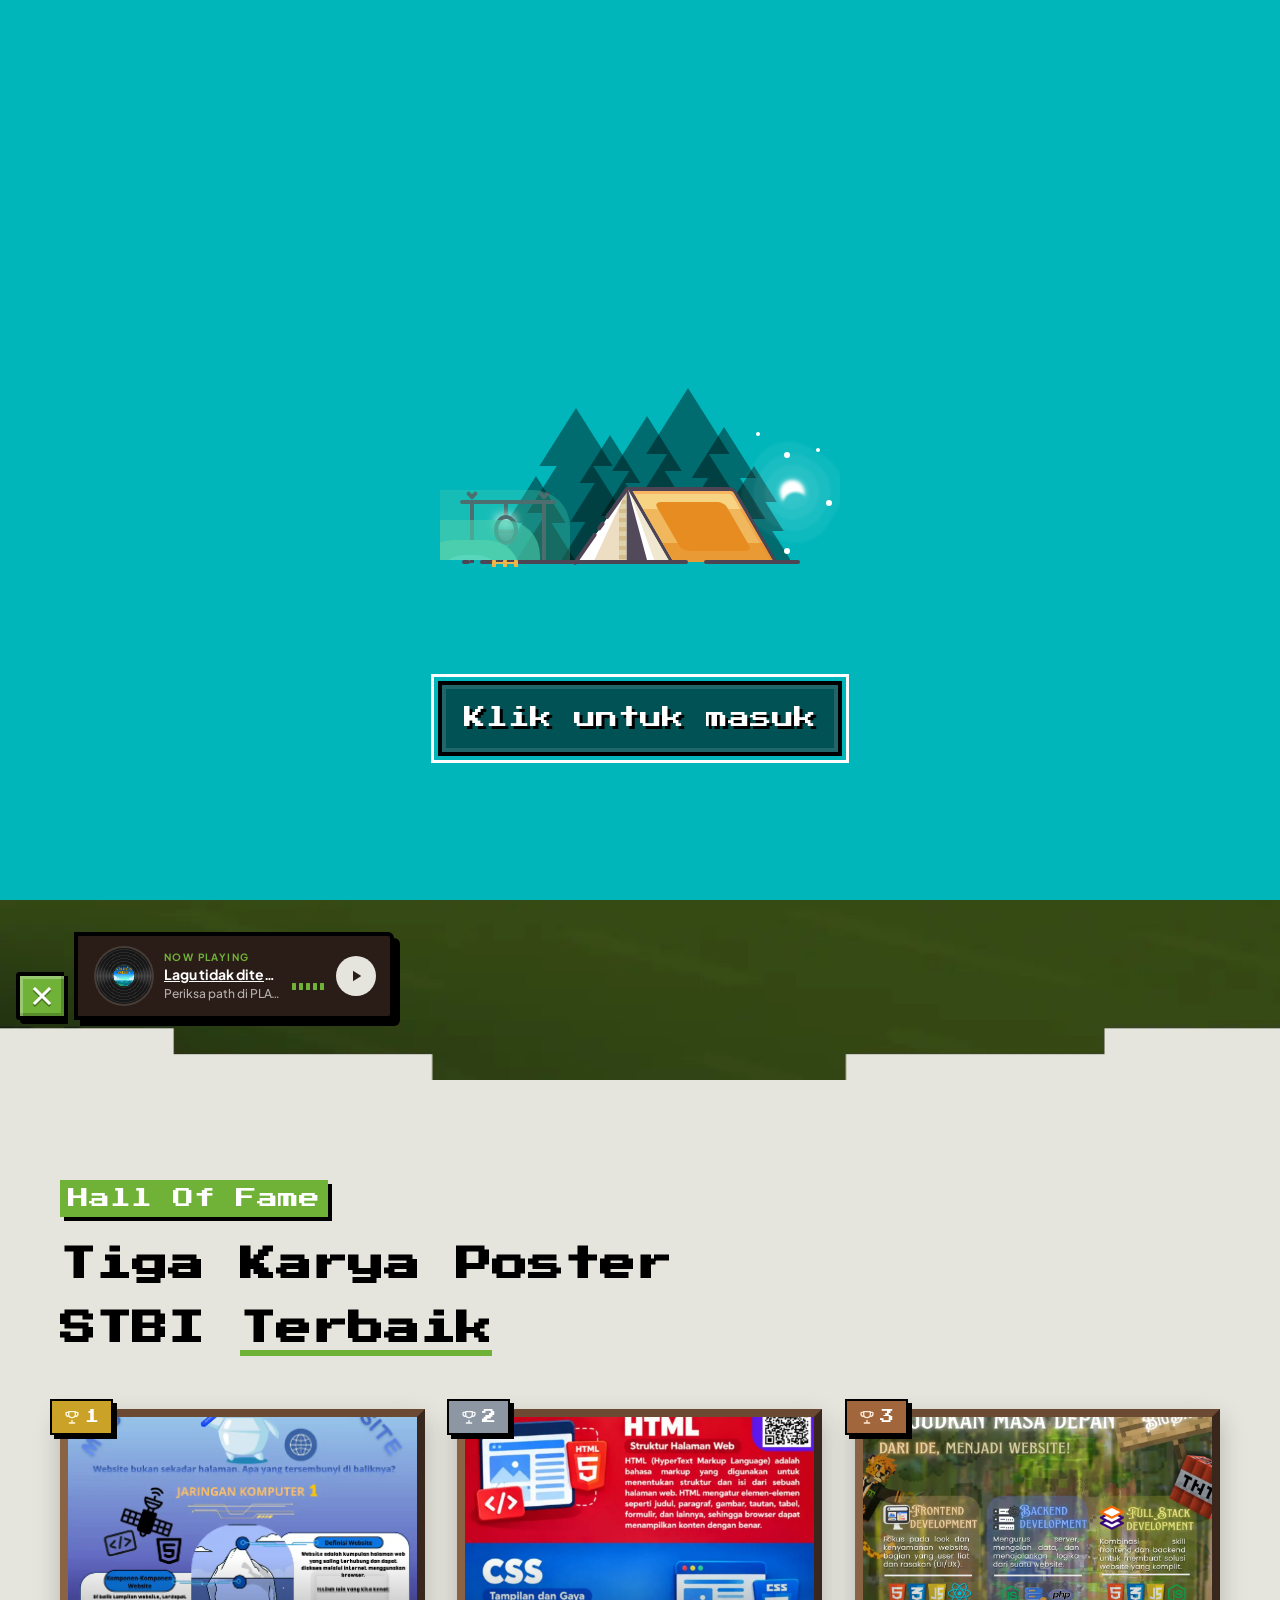
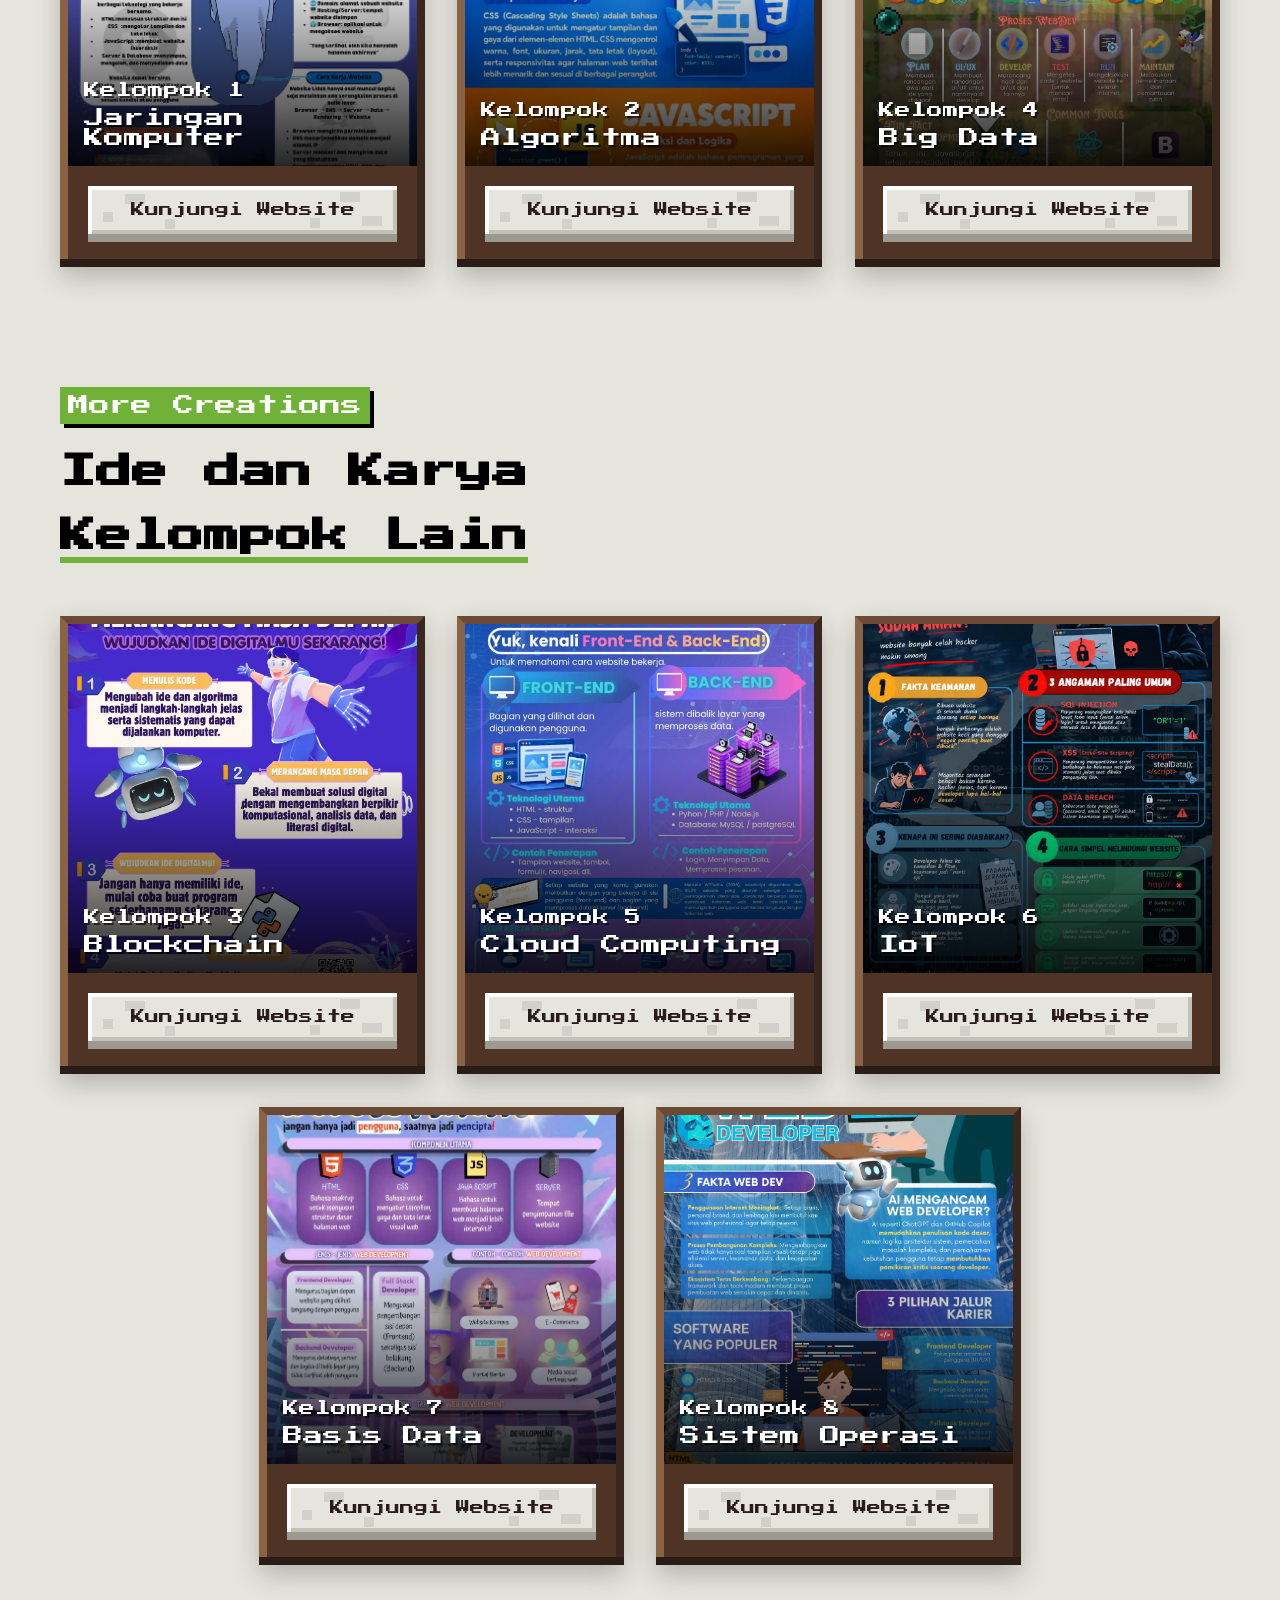
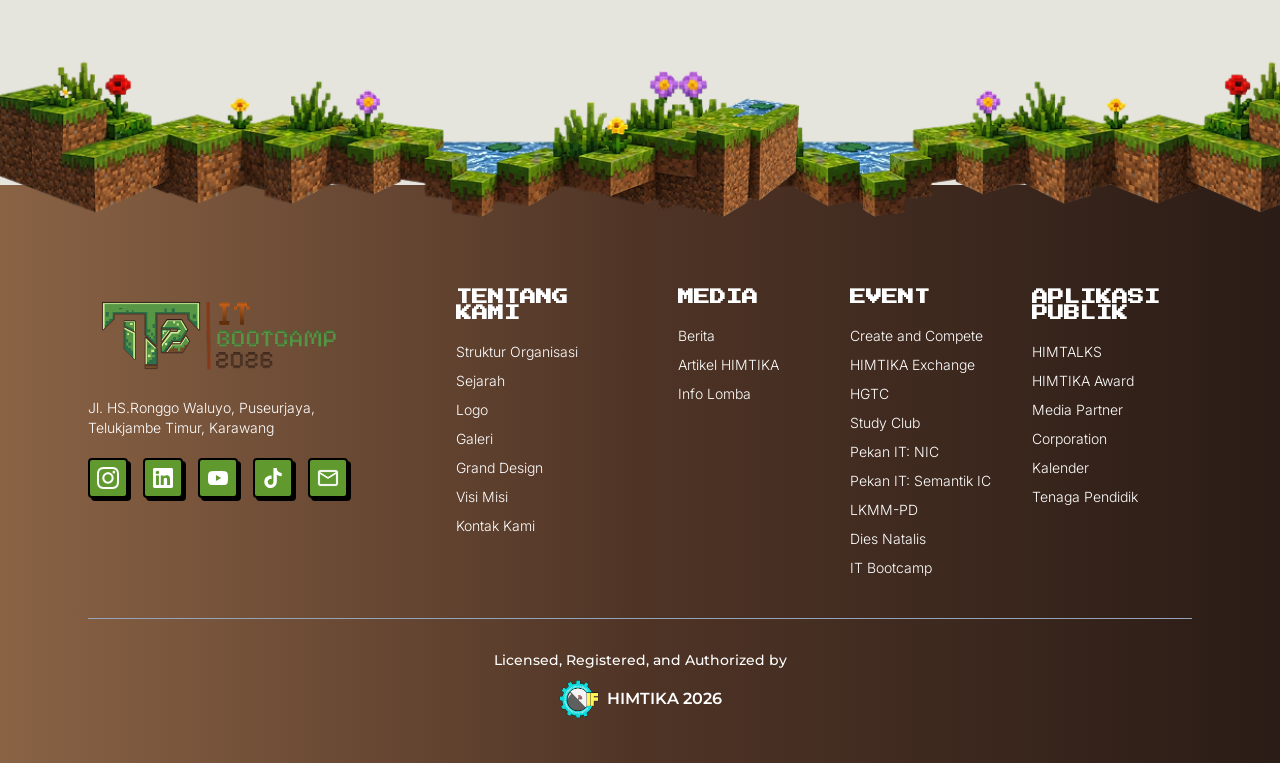
<file: karya-peserta.html>
<!doctype html>
<html lang="id">
  <head>
    <meta charset="UTF-8" />
    <meta name="viewport" content="width=device-width, initial-scale=1.0" />
    <title>Karya Peserta - IT Bootcamp 2026</title>

    <!-- CSS -->
    <link href="assets/css/style.css" rel="stylesheet" />
    <link href="assets/css/preloader.css" rel="stylesheet" />
    <link href="assets/css/music-player.css" rel="stylesheet" />
    <link href="assets/css/entry-gate.css" rel="stylesheet" />
    <link href="assets/css/karya-peserta.css" rel="stylesheet" />

    <!-- font -->
    <link rel="preconnect" href="https://fonts.googleapis.com" />
    <link rel="preconnect" href="https://fonts.gstatic.com" crossorigin />
    <link
      href="https://fonts.googleapis.com/css2?family=Press+Start+2P&family=Plus+Jakarta+Sans:ital,wght@0,400;0,500;0,600;0,700;0,800&family=Montserrat:wght@500;600;700&family=Inter:wght@400;500&display=swap"
      rel="stylesheet"
    />

    <!-- icon -->
    <link
      rel="shortcut icon"
      href="assets/img/logo/logo_itb.svg"
      type="image/x-icon"
    />
    <link rel="icon" href="assets/img/logo/logo_itb.svg" type="image/x-icon" />
  </head>
  <body>
    <!-- Preloader -->
    <div id="preloader" class="preloader-scene">
      <div class="scene">
        <div class="forest">
          <div class="tree tree1">
            <div class="branch branch-top"></div>
            <div class="branch branch-middle"></div>
          </div>
          <div class="tree tree2">
            <div class="branch branch-top"></div>
            <div class="branch branch-middle"></div>
            <div class="branch branch-bottom"></div>
          </div>
          <div class="tree tree3">
            <div class="branch branch-top"></div>
            <div class="branch branch-middle"></div>
            <div class="branch branch-bottom"></div>
          </div>
          <div class="tree tree4">
            <div class="branch branch-top"></div>
            <div class="branch branch-middle"></div>
            <div class="branch branch-bottom"></div>
          </div>
          <div class="tree tree5">
            <div class="branch branch-top"></div>
            <div class="branch branch-middle"></div>
            <div class="branch branch-bottom"></div>
          </div>
          <div class="tree tree6">
            <div class="branch branch-top"></div>
            <div class="branch branch-middle"></div>
            <div class="branch branch-bottom"></div>
          </div>
          <div class="tree tree7">
            <div class="branch branch-top"></div>
            <div class="branch branch-middle"></div>
            <div class="branch branch-bottom"></div>
          </div>
        </div>
        <div class="tent">
          <div class="roof"></div>
          <div class="roof-border-left">
            <div class="roof-border roof-border1"></div>
            <div class="roof-border roof-border2"></div>
            <div class="roof-border roof-border3"></div>
          </div>
          <div class="entrance">
            <div class="door left-door">
              <div class="left-door-inner"></div>
            </div>
            <div class="door right-door">
              <div class="right-door-inner"></div>
            </div>
          </div>
        </div>
        <div class="floor">
          <div class="ground ground1"></div>
          <div class="ground ground2"></div>
        </div>
        <div class="fireplace">
          <div class="support"></div>
          <div class="support"></div>
          <div class="bar"></div>
          <div class="hanger"></div>
          <div class="smoke"></div>
          <div class="pan"></div>
          <div class="fire">
            <div class="line line1">
              <div class="particle particle1"></div>
              <div class="particle particle2"></div>
              <div class="particle particle3"></div>
              <div class="particle particle4"></div>
            </div>
            <div class="line line2">
              <div class="particle particle1"></div>
              <div class="particle particle2"></div>
              <div class="particle particle3"></div>
              <div class="particle particle4"></div>
            </div>
            <div class="line line3">
              <div class="particle particle1"></div>
              <div class="particle particle2"></div>
              <div class="particle particle3"></div>
              <div class="particle particle4"></div>
            </div>
          </div>
        </div>
        <div class="time-wrapper">
          <div class="time">
            <div class="day"></div>
            <div class="night">
              <div class="moon"></div>
              <div class="star star1 star-big"></div>
              <div class="star star2 star-big"></div>
              <div class="star star3 star-big"></div>
              <div class="star star4"></div>
              <div class="star star5"></div>
              <div class="star star6"></div>
              <div class="star star7"></div>
            </div>
          </div>
        </div>
      </div>
    </div>
    <!-- Preloader End -->

    <!-- ============ HEADER (over hero) ============ -->
    <header id="navbar" class="site-header">
      <div class="brand">
        <div class="brand__frame">
          <img
            class="brand__frame-bg"
            src="assets/img/logo/frame_bg.jpg"
            alt=""
          />
          <div class="brand__logo">
            <img src="assets/img/logo/logo_itb.png" alt="Logo IT Bootcamp" />
          </div>
        </div>
        <span class="brand__name">IT BOOTCAMP</span>
      </div>

      <button
        class="hamburger"
        id="hamburgerBtn"
        aria-expanded="false"
        aria-controls="mainNav"
        aria-label="Buka menu navigasi"
      >
        <span></span><span></span><span></span>
      </button>

      <nav class="nav" id="mainNav" aria-label="Navigasi utama">
        <button
          class="nav__link-badge"
          type="button"
          onclick="window.location.href = 'index.html'"
        >
          <i class="fa-solid fa-arrow-left"></i> Back to Home
        </button>
      </nav>
    </header>

    <!-- ============ HERO KARYA PESERTA ============ -->
    <section class="karya-hero" id="hero-karya">
      <picture class="karya-hero__bg">
        <source
          media="(max-width: 768px)"
          srcset="assets/img/karyapeserta/bg-mobile-hero-karya.webp"
        />
        <img
          src="assets/img/karyapeserta/bg-hero-karya.webp"
          alt="Pemandangan hasil karya IT Bootcamp"
        />
      </picture>

      <div class="karya-hero__content">
        <div class="karya-hero__title-group">
          <div class="karya-hero__title-block">
            <h1 class="karya-hero__title-text">
              TEMUKAN HASIL<br />KARYA <u>TERBAIK</u>
            </h1>
          </div>
          <p class="karya-hero__subtitle">
            Jelajahi berbagai karya yang dihasilkan oleh mahasiswa baru selama
            kegiatan IT Bootcamp.
          </p>
        </div>

        <div class="karya-hero__cta-wrapper">
          <button
            class="btn-pixel btn-pixel__daftar karya-hero__cta"
            type="button"
            onclick="
              document
                .getElementById('hall-of-fame')
                .scrollIntoView({ behavior: 'smooth' })
            "
          >
            <span class="btn-pixel__label">LIHAT KARYA</span>
            <span
              class="btn-pixel__pixel"
              style="left: 56px; top: 15px; width: 20px; height: 10px"
            ></span>
            <span
              class="btn-pixel__pixel"
              style="left: 37px; top: 25px; width: 10px; height: 10px"
            ></span>
            <span
              class="btn-pixel__pixel"
              style="right: 18px; top: 35px; width: 20px; height: 10px"
            ></span>
            <span
              class="btn-pixel__pixel"
              style="right: 47px; top: 15px; width: 10px; height: 10px"
            ></span>
            <span
              class="btn-pixel__pixel"
              style="right: 96px; top: 35px; width: 10px; height: 10px"
            ></span>
            <span
              class="btn-pixel__pixel"
              style="left: 17px; top: 35px; width: 20px; height: 10px"
            ></span>
          </button>
        </div>
      </div>
    </section>

    <!-- ============ HALL OF FAME ============ -->
    <section class="karya-section karya-section--hof" id="hall-of-fame">
      <div class="karya-section__head">
        <span class="section-badge">Hall Of Fame</span>
        <h2 class="section-title">
          Tiga Karya Poster<br />STBI <u>Terbaik</u>
        </h2>
      </div>

      <div class="karya-cards karya-cards--hof" id="hof-slider">
        <article class="karya-card karya-card--top">
          <span class="karya-rank karya-rank--1"
            ><svg
              viewBox="0 0 24 24"
              fill="none"
              stroke="currentColor"
              stroke-width="2"
              stroke-linecap="round"
              stroke-linejoin="round"
              aria-hidden="true"
            >
              <path d="M8 21h8M12 17v4M7 4h10v4a5 5 0 0 1-10 0V4Z" />
              <path
                d="M7 5H4a1 1 0 0 0-1 1v1a4 4 0 0 0 4 4M17 5h3a1 1 0 0 1 1 1v1a4 4 0 0 1-4 4"
              /></svg
            >1</span
          >
          <div class="karya-card__frame">
            <img
              src="assets/img/karyapeserta/kelompok-1_jaringan-komputer.webp"
              alt="Poster Kelompok 1 — Jaringan Komputer"
              loading="lazy"
            />
            <div class="karya-card__scrim"></div>
            <div class="karya-card__caption">
              <span class="karya-card__group">Kelompok 1</span>
              <h3 class="karya-card__title">Jaringan Komputer</h3>
            </div>
          </div>
          <div class="karya-card__footer">
            <a
              class="karya-card__link"
              href="https://mauryaceysa-afk.github.io/jarkom-profile.github.io/"
              target="_blank"
              rel="noopener"
            >
              <span class="karya-card__link-label">Kunjungi Website</span>
              <span class="karya-card__pixel karya-card__pixel--1"></span>
              <span class="karya-card__pixel karya-card__pixel--2"></span>
              <span class="karya-card__pixel karya-card__pixel--3"></span>
              <span class="karya-card__pixel karya-card__pixel--4"></span>
              <span class="karya-card__pixel karya-card__pixel--5"></span>
              <span class="karya-card__pixel karya-card__pixel--6"></span>
            </a>
          </div>
        </article>
        <article class="karya-card karya-card--top">
          <span class="karya-rank karya-rank--2"
            ><svg
              viewBox="0 0 24 24"
              fill="none"
              stroke="currentColor"
              stroke-width="2"
              stroke-linecap="round"
              stroke-linejoin="round"
              aria-hidden="true"
            >
              <path d="M8 21h8M12 17v4M7 4h10v4a5 5 0 0 1-10 0V4Z" />
              <path
                d="M7 5H4a1 1 0 0 0-1 1v1a4 4 0 0 0 4 4M17 5h3a1 1 0 0 1 1 1v1a4 4 0 0 1-4 4"
              /></svg
            >2</span
          >
          <div class="karya-card__frame">
            <img
              src="assets/img/karyapeserta/kelompok-2_algoritma.webp"
              alt="Poster Kelompok 2 — Algoritma"
              loading="lazy"
            />
            <div class="karya-card__scrim"></div>
            <div class="karya-card__caption">
              <span class="karya-card__group">Kelompok 2</span>
              <h3 class="karya-card__title">Algoritma</h3>
            </div>
          </div>
          <div class="karya-card__footer">
            <a
              class="karya-card__link"
              href="https://ismailalfiandi.github.io/Profile_Kelompok-2-Algoritma/"
              target="_blank"
              rel="noopener"
            >
              <span class="karya-card__link-label">Kunjungi Website</span>
              <span class="karya-card__pixel karya-card__pixel--1"></span>
              <span class="karya-card__pixel karya-card__pixel--2"></span>
              <span class="karya-card__pixel karya-card__pixel--3"></span>
              <span class="karya-card__pixel karya-card__pixel--4"></span>
              <span class="karya-card__pixel karya-card__pixel--5"></span>
              <span class="karya-card__pixel karya-card__pixel--6"></span>
            </a>
          </div>
        </article>
        <article class="karya-card karya-card--top">
          <span class="karya-rank karya-rank--3"
            ><svg
              viewBox="0 0 24 24"
              fill="none"
              stroke="currentColor"
              stroke-width="2"
              stroke-linecap="round"
              stroke-linejoin="round"
              aria-hidden="true"
            >
              <path d="M8 21h8M12 17v4M7 4h10v4a5 5 0 0 1-10 0V4Z" />
              <path
                d="M7 5H4a1 1 0 0 0-1 1v1a4 4 0 0 0 4 4M17 5h3a1 1 0 0 1 1 1v1a4 4 0 0 1-4 4"
              /></svg
            >3</span
          >
          <div class="karya-card__frame">
            <img
              src="assets/img/karyapeserta/kelompok-4_big-data.webp"
              alt="Poster Kelompok 4 — Big Data"
              loading="lazy"
            />
            <div class="karya-card__scrim"></div>
            <div class="karya-card__caption">
              <span class="karya-card__group">Kelompok 4</span>
              <h3 class="karya-card__title">Big Data</h3>
            </div>
          </div>
          <div class="karya-card__footer">
            <a
              class="karya-card__link"
              href="https://rqizzzx.github.io/companyProfile-bigDATA-ITBOOTCAMP26/"
              target="_blank"
              rel="noopener"
            >
              <span class="karya-card__link-label">Kunjungi Website</span>
              <span class="karya-card__pixel karya-card__pixel--1"></span>
              <span class="karya-card__pixel karya-card__pixel--2"></span>
              <span class="karya-card__pixel karya-card__pixel--3"></span>
              <span class="karya-card__pixel karya-card__pixel--4"></span>
              <span class="karya-card__pixel karya-card__pixel--5"></span>
              <span class="karya-card__pixel karya-card__pixel--6"></span>
            </a>
          </div>
        </article>
      </div>

      <div
        class="karya-slider__dots"
        id="hof-dots"
        aria-label="Navigasi karya juara"
      >
        <button
          class="karya-slider__dot is-active"
          type="button"
          aria-label="Lihat juara 1"
          aria-current="true"
        ></button>
        <button
          class="karya-slider__dot"
          type="button"
          aria-label="Lihat juara 2"
        ></button>
        <button
          class="karya-slider__dot"
          type="button"
          aria-label="Lihat juara 3"
        ></button>
      </div>
    </section>

    <!-- ============ MORE CREATIONS ============ -->
    <section class="karya-section karya-section--more" id="more-creations">
      <div class="karya-section__head">
        <span class="section-badge">More Creations</span>
        <h2 class="section-title">Ide dan Karya<br /><u>Kelompok Lain</u></h2>
      </div>

      <div class="karya-cards karya-cards--more" id="more-slider">
        <article class="karya-card">
          <div class="karya-card__frame">
            <img
              src="assets/img/karyapeserta/kelompok-3_blockchain.webp"
              alt="Poster Kelompok 3 — Blockchain"
              loading="lazy"
            />
            <div class="karya-card__scrim"></div>
            <div class="karya-card__caption">
              <span class="karya-card__group">Kelompok 3</span>
              <h3 class="karya-card__title">Blockchain</h3>
            </div>
          </div>
          <div class="karya-card__footer">
            <a
              class="karya-card__link"
              href="https://raikamaulana.github.io/ITB26-kelompok-3/"
              target="_blank"
              rel="noopener"
            >
              <span class="karya-card__link-label">Kunjungi Website</span>
              <span class="karya-card__pixel karya-card__pixel--1"></span>
              <span class="karya-card__pixel karya-card__pixel--2"></span>
              <span class="karya-card__pixel karya-card__pixel--3"></span>
              <span class="karya-card__pixel karya-card__pixel--4"></span>
              <span class="karya-card__pixel karya-card__pixel--5"></span>
              <span class="karya-card__pixel karya-card__pixel--6"></span>
            </a>
          </div>
        </article>
        <article class="karya-card">
          <div class="karya-card__frame">
            <img
              src="assets/img/karyapeserta/kelompok-5_cloud-computing.webp"
              alt="Poster Kelompok 5 — Cloud Computing"
              loading="lazy"
            />
            <div class="karya-card__scrim"></div>
            <div class="karya-card__caption">
              <span class="karya-card__group">Kelompok 5</span>
              <h3 class="karya-card__title">Cloud Computing</h3>
            </div>
          </div>
          <div class="karya-card__footer">
            <a
              class="karya-card__link"
              href="https://rfahlevy284.github.io/IT-BOOTCAMP-CLOUDCOMPUTING/"
              target="_blank"
              rel="noopener"
            >
              <span class="karya-card__link-label">Kunjungi Website</span>
              <span class="karya-card__pixel karya-card__pixel--1"></span>
              <span class="karya-card__pixel karya-card__pixel--2"></span>
              <span class="karya-card__pixel karya-card__pixel--3"></span>
              <span class="karya-card__pixel karya-card__pixel--4"></span>
              <span class="karya-card__pixel karya-card__pixel--5"></span>
              <span class="karya-card__pixel karya-card__pixel--6"></span>
            </a>
          </div>
        </article>
        <article class="karya-card">
          <div class="karya-card__frame">
            <img
              src="assets/img/karyapeserta/kelompok-6_iot.webp"
              alt="Poster Kelompok 6 — IoT"
              loading="lazy"
            />
            <div class="karya-card__scrim"></div>
            <div class="karya-card__caption">
              <span class="karya-card__group">Kelompok 6</span>
              <h3 class="karya-card__title">IoT</h3>
            </div>
          </div>
          <div class="karya-card__footer">
            <a
              class="karya-card__link"
              href="https://raikamaulana.github.io/Website-kelompok-6-IOT-workshop-IT-BOOTCAMP/"
              target="_blank"
              rel="noopener"
            >
              <span class="karya-card__link-label">Kunjungi Website</span>
              <span class="karya-card__pixel karya-card__pixel--1"></span>
              <span class="karya-card__pixel karya-card__pixel--2"></span>
              <span class="karya-card__pixel karya-card__pixel--3"></span>
              <span class="karya-card__pixel karya-card__pixel--4"></span>
              <span class="karya-card__pixel karya-card__pixel--5"></span>
              <span class="karya-card__pixel karya-card__pixel--6"></span>
            </a>
          </div>
        </article>
        <article class="karya-card">
          <div class="karya-card__frame">
            <img
              src="assets/img/karyapeserta/kelompok-7_basis-data.webp"
              alt="Poster Kelompok 7 — Basis Data"
              loading="lazy"
            />
            <div class="karya-card__scrim"></div>
            <div class="karya-card__caption">
              <span class="karya-card__group">Kelompok 7</span>
              <h3 class="karya-card__title">Basis Data</h3>
            </div>
          </div>
          <div class="karya-card__footer">
            <a
              class="karya-card__link"
              href="https://raikamaulana.github.io/Website-kelompok-7-BasisData/"
              target="_blank"
              rel="noopener"
            >
              <span class="karya-card__link-label">Kunjungi Website</span>
              <span class="karya-card__pixel karya-card__pixel--1"></span>
              <span class="karya-card__pixel karya-card__pixel--2"></span>
              <span class="karya-card__pixel karya-card__pixel--3"></span>
              <span class="karya-card__pixel karya-card__pixel--4"></span>
              <span class="karya-card__pixel karya-card__pixel--5"></span>
              <span class="karya-card__pixel karya-card__pixel--6"></span>
            </a>
          </div>
        </article>
        <article class="karya-card">
          <div class="karya-card__frame">
            <img
              src="assets/img/karyapeserta/kelompok-8_sistem-operasi.webp"
              alt="Poster Kelompok 8 — Sistem Operasi"
              loading="lazy"
            />
            <div class="karya-card__scrim"></div>
            <div class="karya-card__caption">
              <span class="karya-card__group">Kelompok 8</span>
              <h3 class="karya-card__title">Sistem Operasi</h3>
            </div>
          </div>
          <div class="karya-card__footer">
            <a
              class="karya-card__link"
              href="https://systemoperasi.page.gd/?i=1"
              target="_blank"
              rel="noopener"
            >
              <span class="karya-card__link-label">Kunjungi Website</span>
              <span class="karya-card__pixel karya-card__pixel--1"></span>
              <span class="karya-card__pixel karya-card__pixel--2"></span>
              <span class="karya-card__pixel karya-card__pixel--3"></span>
              <span class="karya-card__pixel karya-card__pixel--4"></span>
              <span class="karya-card__pixel karya-card__pixel--5"></span>
              <span class="karya-card__pixel karya-card__pixel--6"></span>
            </a>
          </div>
        </article>
      </div>

      <div
        class="karya-slider__dots"
        id="more-dots"
        aria-label="Navigasi karya kelompok lain"
      >
        <button
          class="karya-slider__dot is-active"
          type="button"
          aria-label="Lihat kelompok 4"
          aria-current="true"
        ></button>
        <button
          class="karya-slider__dot"
          type="button"
          aria-label="Lihat kelompok 5"
        ></button>
        <button
          class="karya-slider__dot"
          type="button"
          aria-label="Lihat kelompok 6"
        ></button>
        <button
          class="karya-slider__dot"
          type="button"
          aria-label="Lihat kelompok 7"
        ></button>
        <button
          class="karya-slider__dot"
          type="button"
          aria-label="Lihat kelompok 8"
        ></button>
      </div>
    </section>

    <!-- ============ FOOTER ============ -->
    <footer class="site-footer">
      <img
        class="footer__land"
        src="assets/img/background/footer-grass-block.png"
        alt=""
      />
      <div class="footer-container">
        <div class="footer-main-row">
          <div class="footer-brand-col">
            <div class="brand-content">
              <div class="logo-address-group">
                <img
                  src="assets/img/logo/logo_itb_full.png"
                  alt="Logo IT Bootcamp"
                  class="footer-logo"
                />
                <p class="footer-address">
                  Jl. HS.Ronggo Waluyo, Puseurjaya, Telukjambe Timur, Karawang
                </p>
              </div>
              <div class="footer-social-wrapper">
                <a
                  href="https://www.instagram.com/himtika_unsika"
                  target="_blank"
                  class="footer-social-link"
                >
                  <svg
                    width="22"
                    viewBox="0 0 24 24"
                    fill="currentColor"
                    xmlns="http://www.w3.org/2000/svg"
                  >
                    <path
                      d="M12 0C8.74 0 8.333.015 7.053.072 5.775.132 4.905.333 4.14.63c-.789.306-1.459.717-2.126 1.384S.935 3.35.63 4.14C.333 4.905.131 5.775.072 7.053.012 8.333 0 8.74 0 12s.015 3.667.072 4.947c.06 1.277.261 2.148.558 2.913.306.788.717 1.459 1.384 2.126.667.666 1.336 1.079 2.126 1.384.766.296 1.636.499 2.913.558C8.333 23.988 8.74 24 12 24s3.667-.015 4.947-.072c1.277-.06 2.148-.262 2.913-.558.788-.306 1.459-.718 2.126-1.384.666-.667 1.079-1.335 1.384-2.126.296-.765.499-1.636.558-2.913.06-1.28.072-1.687.072-4.947s-.015-3.667-.072-4.947c-.06-1.277-.262-2.149-.558-2.913-.306-.789-.718-1.459-1.384-2.126C21.319 1.347 20.651.935 19.86.63c-.765-.297-1.636-.499-2.913-.558C15.667.012 15.26 0 12 0zm0 2.16c3.203 0 3.585.016 4.85.071 1.17.055 1.805.249 2.227.415.562.217.96.477 1.382.896.419.42.679.819.896 1.381.164.422.36 1.057.413 2.227.057 1.266.07 1.646.07 4.85s-.015 3.585-.074 4.85c-.061 1.17-.256 1.805-.421 2.227-.224.562-.479.96-.899 1.382-.419.419-.824.679-1.38.896-.42.164-1.065.36-2.235.413-1.274.057-1.649.07-4.859.07-3.211 0-3.586-.015-4.859-.074-1.171-.061-1.816-.256-2.236-.421-.569-.224-.96-.479-1.379-.899-.421-.419-.69-.824-.9-1.38-.165-.42-.359-1.065-.42-2.235-.045-1.26-.061-1.649-.061-4.844 0-3.196.016-3.586.061-4.861.061-1.17.255-1.814.42-2.234.21-.57.479-.96.9-1.381.419-.419.81-.689 1.379-.898.42-.166 1.051-.361 2.221-.421 1.275-.045 1.65-.06 4.859-.06l.045.03zm0 3.678c-3.405 0-6.162 2.76-6.162 6.162 0 3.405 2.76 6.162 6.162 6.162 3.405 0 6.162-2.76 6.162-6.162 0-3.405-2.76-6.162-6.162-6.162zM12 16c-2.21 0-4-1.79-4-4s1.79-4 4-4 4 1.79 4 4-1.79 4-4 4zm7.846-10.405c0 .795-.646 1.44-1.44 1.44-.795 0-1.44-.646-1.44-1.44 0-.794.646-1.439 1.44-1.439.793-.001 1.44.645 1.44 1.439z"
                    />
                  </svg>
                </a>
                <a
                  href="https://www.linkedin.com/company/himtikaofficial/"
                  target="_blank"
                  class="footer-social-link"
                >
                  <svg
                    width="20"
                    viewBox="0 0 24 24"
                    fill="currentColor"
                    xmlns="http://www.w3.org/2000/svg"
                  >
                    <path
                      d="M22.2235 0H1.772C0.792 0 0 0.7735 0 1.73V22.265C0 23.222 0.792 24 1.772 24H22.2235C23.2035 24 24 23.222 24 22.27V1.73C24 0.773 23.203 0 22.2235 0ZM7.12 20.4515H3.558V8.9955H7.1205L7.12 20.4515ZM5.339 7.435C5.06781 7.43546 4.79918 7.38246 4.54849 7.27903C4.29779 7.17559 4.06995 7.02376 3.87798 6.83221C3.686 6.64065 3.53367 6.41314 3.4297 6.16267C3.32572 5.9122 3.27213 5.64369 3.272 5.3725C3.27213 5.10131 3.32572 4.8328 3.4297 4.58233C3.53367 4.33186 3.686 4.10435 3.87798 3.91279C4.06995 3.72124 4.29779 3.56941 4.54849 3.46597C4.79918 3.36254 5.06781 3.30954 5.339 3.31C5.88601 3.31 6.41061 3.5273 6.79741 3.91409C7.1842 4.30089 7.4015 4.82549 7.4015 5.3725C7.4015 5.91951 7.1842 6.44411 6.79741 6.83091C6.41061 7.2177 5.88601 7.435 5.339 7.435ZM20.4515 20.452H16.894V14.883C16.894 13.5565 16.8705 11.8455 15.042 11.8455C13.1905 11.8455 12.9095 13.2935 12.9095 14.789V20.4515H9.356V8.9955H12.769V10.5605H12.8155C13.289 9.6605 14.4515 8.7095 16.181 8.7095C19.786 8.7095 20.4515 11.0815 20.4515 14.1655V20.452Z"
                    />
                  </svg>
                </a>
                <a
                  href="https://www.youtube.com/@HimtikaOfficial"
                  target="_blank"
                  class="footer-social-link"
                >
                  <svg
                    width="20"
                    viewBox="0 0 24 24"
                    fill="currentColor"
                    xmlns="http://www.w3.org/2000/svg"
                  >
                    <path
                      d="M23.498 6.186a3.016 3.016 0 0 0-2.122-2.136C19.505 3.545 12 3.545 12 3.545s-7.505 0-9.377.505A3.017 3.017 0 0 0 .502 6.186C0 8.07 0 12 0 12s0 3.93.502 5.814a3.016 3.016 0 0 0 2.122 2.136c1.871.505 9.376.505 9.376.505s7.505 0 9.377-.505a3.015 3.015 0 0 0 2.122-2.136C24 15.93 24 12 24 12s0-3.93-.502-5.814zM9.545 15.568V8.432L15.818 12l-6.273 3.568z"
                    />
                  </svg>
                </a>
                <a
                  href="https://www.tiktok.com/@himtika_unsika"
                  target="_blank"
                  class="footer-social-link"
                >
                  <svg
                    width="20"
                    viewBox="0 0 24 24"
                    fill="currentColor"
                    xmlns="http://www.w3.org/2000/svg"
                  >
                    <path
                      d="M12.525.02c1.31-.02 2.61-.01 3.91-.02.08 1.53.63 3.09 1.75 4.17 1.12 1.11 2.7 1.62 4.24 1.79v4.03c-1.44-.05-2.89-.35-4.2-.97-.57-.26-1.1-.59-1.62-.93-.01 2.92.01 5.84-.02 8.75-.08 1.4-.54 2.79-1.35 3.94-1.31 1.92-3.58 3.17-5.91 3.21-1.43.08-2.86-.31-4.08-1.03-2.02-1.19-3.44-3.37-3.65-5.71-.02-.5-.03-1-.01-1.49.18-1.9 1.12-3.72 2.58-4.96 1.66-1.44 3.98-2.13 6.15-1.72.02 1.48-.04 2.96-.04 4.44-.99-.32-2.15-.23-3.02.37-.63.41-1.11 1.04-1.36 1.75-.21.51-.15 1.07-.14 1.61.24 1.64 1.82 3.02 3.5 2.87 1.12-.01 2.19-.66 2.77-1.61.19-.33.4-.67.41-1.06.1-1.79.06-3.57.07-5.36.01-4.03-.01-8.05.02-12.07z"
                    />
                  </svg>
                </a>
                <a
                  href="https://mail.google.com/mail/?view=cm&fs=1&to=himtika@unsika.ac.id"
                  target="_blank"
                  class="footer-social-link"
                >
                  <svg
                    width="24"
                    viewBox="0 0 28 28"
                    fill="currentColor"
                    xmlns="http://www.w3.org/2000/svg"
                  >
                    <path
                      d="M4.66626 5.1665H23.3333C24.3403 5.1665 25.1661 5.99247 25.1663 6.99951V20.9995C25.1663 22.0067 24.3404 22.8335 23.3333 22.8335H4.66626C3.65922 22.8333 2.83325 22.0066 2.83325 20.9995V6.99951C2.83342 6.05552 3.55932 5.27085 4.47974 5.17627L4.66626 5.1665ZM23.0686 8.90869L13.9993 14.5767L4.93188 8.90869L4.16626 8.43115V21.4995H23.8333V8.43115L23.0686 8.90869ZM4.40161 7.42432L13.7346 13.2573L14.0002 13.4224L14.2649 13.2573L23.5979 7.42432L25.0764 6.49951H2.9231L4.40161 7.42432Z"
                      fill="currentColor"
                      stroke="currentColor"
                    />
                  </svg>
                </a>
              </div>
            </div>
          </div>

          <div class="footer-grid-col">
            <div class="footer-links-grid">
              <div class="link-group tentang-kami">
                <div>
                  <h3 class="group-title">TENTANG KAMI</h3>
                  <ul class="group-list">
                    <li>
                      <a
                        href="https://himtika.cs.unsika.ac.id/struktur-organisasi"
                        >Struktur Organisasi</a
                      >
                    </li>
                    <li>
                      <a href="https://himtika.cs.unsika.ac.id/sejarah-himtika"
                        >Sejarah</a
                      >
                    </li>
                    <li>
                      <a href="https://himtika.cs.unsika.ac.id/logo-himtika"
                        >Logo</a
                      >
                    </li>
                    <li>
                      <a href="https://himtika.cs.unsika.ac.id/galeri-himtika"
                        >Galeri</a
                      >
                    </li>
                    <li>
                      <a
                        href="https://himtika.cs.unsika.ac.id/grand-design-himtika"
                        >Grand Design</a
                      >
                    </li>
                    <li>
                      <a href="https://himtika.cs.unsika.ac.id/visi-misi"
                        >Visi Misi</a
                      >
                    </li>
                    <li>
                      <a href="https://himtika.cs.unsika.ac.id/kontak-kami"
                        >Kontak Kami</a
                      >
                    </li>
                  </ul>
                </div>
              </div>
              <div class="link-group align-right-lg media-hp-footer">
                <div>
                  <h3 class="group-title">MEDIA</h3>
                  <ul class="group-list">
                    <li>
                      <a
                        href="https://www.instagram.com/himtika_unsika/"
                        target="_blank"
                        >Berita</a
                      >
                    </li>
                    <li>
                      <a
                        href="https://himtika.cs.unsika.ac.id/hikode/"
                        target="_blank"
                        >Artikel HIMTIKA</a
                      >
                    </li>
                    <li>
                      <a
                        href="https://www.instagram.com/cnc_himtika/"
                        target="_blank"
                        >Info Lomba</a
                      >
                    </li>
                  </ul>
                </div>
              </div>
              <div class="link-group align-center-lg">
                <div>
                  <h3 class="group-title">EVENT</h3>
                  <ul class="group-list">
                    <li>
                      <a
                        href="https://himtika.cs.unsika.ac.id/cnc/"
                        target="_blank"
                        >Create and Compete</a
                      >
                    </li>
                    <li>
                      <a
                        href="https://himtika.cs.unsika.ac.id/himtika-exchange/"
                        target="_blank"
                        >HIMTIKA Exchange</a
                      >
                    </li>
                    <li>
                      <a
                        href="https://himtika.cs.unsika.ac.id/hgtc/"
                        target="_blank"
                        >HGTC</a
                      >
                    </li>
                    <li>
                      <a
                        href="https://himtika.cs.unsika.ac.id/studyclub/"
                        target="_blank"
                        >Study Club</a
                      >
                    </li>
                    <li>
                      <a
                        href="https://himtika.cs.unsika.ac.id/pekan-it/"
                        target="_blank"
                        >Pekan IT: NIC</a
                      >
                    </li>
                    <li>
                      <a
                        href="https://himtika.cs.unsika.ac.id/pekan-it/detail-semantik/"
                        target="_blank"
                        >Pekan IT: Semantik IC</a
                      >
                    </li>
                    <li>
                      <a
                        href="https://himtika.cs.unsika.ac.id/lkmmpd/"
                        target="_blank"
                        >LKMM-PD</a
                      >
                    </li>
                    <li>
                      <a
                        href="https://himtika.cs.unsika.ac.id/diesnatalis/"
                        target="_blank"
                        >Dies Natalis</a
                      >
                    </li>
                    <li>
                      <a
                        href="https://himtika.cs.unsika.ac.id/it-bootcamp/"
                        target="_blank"
                        >IT Bootcamp</a
                      >
                    </li>
                  </ul>
                </div>
              </div>
              <div class="link-group align-right-lg aplikasi-publik">
                <div>
                  <h3 class="group-title">APLIKASI PUBLIK</h3>
                  <ul class="group-list">
                    <li>
                      <a
                        href="https://himtalks.vercel.app/himtalks"
                        target="_blank"
                        >HIMTALKS</a
                      >
                    </li>
                    <li>
                      <a
                        href="https://himtika.cs.unsika.ac.id/himtika-awards/"
                        target="_blank"
                        >HIMTIKA Award</a
                      >
                    </li>
                    <li>
                      <a
                        href="https://himtika.cs.unsika.ac.id/media-partner/"
                        target="_blank"
                        >Media Partner</a
                      >
                    </li>
                    <li>
                      <a
                        href="https://himtika.cs.unsika.ac.id/corporation/"
                        target="_blank"
                        >Corporation</a
                      >
                    </li>
                    <li>
                      <a
                        href="https://himtika.cs.unsika.ac.id/kalender/"
                        target="_blank"
                        >Kalender</a
                      >
                    </li>
                    <li>
                      <a
                        href="https://himtika.cs.unsika.ac.id/dosen/"
                        target="_blank"
                        >Tenaga Pendidik</a
                      >
                    </li>
                  </ul>
                </div>
              </div>
            </div>
          </div>
        </div>

        <div class="footer-bottom">
          <p class="copyright-text">Licensed, Registered, and Authorized by</p>
          <div class="authorized-brand">
            <img
              src="assets/img/logo/HIMTIKA.webp"
              alt="HIMTIKA"
              class="mini-logo"
            />
            <span>HIMTIKA 2026</span>
          </div>
        </div>
      </div>
    </footer>
    <!-- Footer End -->

    <!-- Back To HIMTIKA Button -->
    <div class="karya__btn-parent">
      <a href="https://himtika.cs.unsika.ac.id/">
        <button class="karya__btn-child">
          <div class="karya__sign">
            <img
              src="assets/img/logo/HIMTIKA.webp"
              width="38"
              height="38"
              alt="HIMTIKA"
            />
          </div>
          <div class="karya__text-button">
            <h1>Back To <span>HIMTIKA</span></h1>
          </div>
        </button>
      </a>
    </div>
    <!-- Back To HIMTIKA Button -->

    <!-- Music Player -->
    <div
      id="music-player"
      class="music-player"
      role="region"
      aria-label="Music player"
    >
      <button
        type="button"
        id="mp-toggle"
        class="music-player__toggle"
        aria-expanded="false"
        aria-controls="mp-panel"
        aria-label="Buka music player"
      >
        <svg
          class="music-player__icon-note"
          viewBox="0 0 24 24"
          fill="none"
          stroke="currentColor"
          stroke-width="2.6"
          stroke-linecap="square"
          stroke-linejoin="miter"
          aria-hidden="true"
        >
          <path d="M9 18V5l12-2v13" />
          <rect x="3" y="16" width="6" height="5" fill="currentColor" />
          <rect x="15" y="14" width="6" height="5" fill="currentColor" />
        </svg>
        <svg
          class="music-player__icon-close"
          viewBox="0 0 24 24"
          fill="none"
          stroke="currentColor"
          stroke-width="3"
          stroke-linecap="square"
          stroke-linejoin="miter"
          aria-hidden="true"
        >
          <path d="M5 5l14 14M19 5L5 19" />
        </svg>
      </button>

      <div id="mp-panel" class="music-player__panel">
        <div class="music-player__card">
          <div class="music-player__disc">
            <img id="mp-cover" class="music-player__cover" alt="" hidden />
          </div>

          <div class="music-player__info">
            <span class="music-player__label">Now Playing</span>
            <strong id="mp-title" class="music-player__title">Memuat…</strong>
            <span id="mp-artist" class="music-player__artist"></span>
          </div>

          <div class="music-player__eq" aria-hidden="true">
            <span></span><span></span><span></span><span></span><span></span>
          </div>

          <button
            type="button"
            id="mp-play"
            class="music-player__play"
            aria-label="Putar musik"
          >
            <svg
              class="music-player__icon-play"
              viewBox="0 0 24 24"
              aria-hidden="true"
            >
              <path d="M8 5v14l11-7z" fill="currentColor" />
            </svg>
            <svg
              class="music-player__icon-pause"
              viewBox="0 0 24 24"
              aria-hidden="true"
            >
              <path d="M6 5h4v14H6zM14 5h4v14h-4z" fill="currentColor" />
            </svg>
          </button>
        </div>
      </div>
    </div>
    <!-- Music Player -->

    <!-- JS -->
    <script>
      document.addEventListener("DOMContentLoaded", () => {
        function initKaryaSlider(sliderId, dotsId, breakpoint) {
          const slider = document.getElementById(sliderId);
          const dotsContainer = document.getElementById(dotsId);

          if (!slider || !dotsContainer) return;

          const cards = [...slider.querySelectorAll(".karya-card")];
          const dots = [
            ...dotsContainer.querySelectorAll(".karya-slider__dot"),
          ];
          const mediaQuery = window.matchMedia(`(max-width: ${breakpoint}px)`);

          let scrollFrame = null;

          function setActive(index) {
            dots.forEach((dot, i) => {
              const active = i === index;
              dot.classList.toggle("is-active", active);
              if (active) {
                dot.setAttribute("aria-current", "true");
              } else {
                dot.removeAttribute("aria-current");
              }
            });
          }

          function getCardLeft(card) {
            const sliderRect = slider.getBoundingClientRect();
            const cardRect = card.getBoundingClientRect();
            return (
              slider.scrollLeft +
              cardRect.left -
              sliderRect.left -
              parseFloat(getComputedStyle(slider).paddingLeft)
            );
          }

          function getActiveIndex() {
            let closestIndex = 0;
            let closestDistance = Infinity;
            cards.forEach((card, index) => {
              const distance = Math.abs(getCardLeft(card) - slider.scrollLeft);
              if (distance < closestDistance) {
                closestDistance = distance;
                closestIndex = index;
              }
            });
            return closestIndex;
          }

          dots.forEach((dot, index) => {
            dot.addEventListener("click", () => {
              if (!mediaQuery.matches) return;
              slider.scrollTo({
                left: getCardLeft(cards[index]),
                behavior: "smooth",
              });
              setActive(index);
            });
          });

          slider.addEventListener(
            "scroll",
            () => {
              if (!mediaQuery.matches) return;
              if (scrollFrame !== null) {
                cancelAnimationFrame(scrollFrame);
              }
              scrollFrame = requestAnimationFrame(() => {
                setActive(getActiveIndex());
                scrollFrame = null;
              });
            },
            { passive: true },
          );

          mediaQuery.addEventListener("change", () => {
            slider.scrollTo({ left: 0, behavior: "instant" });
            setActive(0);
          });
          setActive(0);
        }

        /* Tablet + mobile */
        initKaryaSlider("hof-slider", "hof-dots", 1024);
        /* Mobile saja */
        initKaryaSlider("more-slider", "more-dots", 768);
      });
    </script>
    <script src="assets/js/entry-gate.js"></script>
    <script src="assets/js/script.js"></script>
    <script src="assets/js/music-player.js"></script>
  </body>
</html>
</file>
<file: assets/css/style.css>
/* default */
body {
	margin:0;
	padding:0;
	box-sizing: border-box;
	background-color: #fff;
	font-family: "plus-jakarta-sans", sans-serif;
  overflow-x: hidden;
  width: 100%;
}
*, *::before, *::after { box-sizing: border-box; }
* {
    margin: 0;
    padding: 0;
    box-sizing: border-box; /* Sangat krusial biar padding gak nambah lebar elemen */
}
a {
	text-decoration:none;
	color:#EEEEEE;
}
a:hover {
	color:#000000;
}
::-webkit-scrollbar {
	display: none; /* Hide scrollbar for Chrome, Safari and Opera */
}

ul,li{
	list-style:none;
	padding:0px;
	margin:0px;	
}

/* 
=====================================================================
  IT BOOTCAMP 2026 — INDEPENDENT PROJECT (Minecraft theme redesign)
  Disinkronkan dari itb-home.html. Kelas di bawah ini menggantikan
  tampilan lama pada index.html (nav, hero, about, tujuan, pendaftaran,
  identitas, maskot, dokumentasi, footer baru).
===================================================================== */
:root{
  --putih-gading:#e6e5dd;
  --hijau-rumput:#70b237;
  --hijau-rumput-gelap:#60992e;
  --hijau-rumput-shadow:#42691f;
  --orange-langit:#cc8223;
  --orange-langit-gelap:#875618;
  --orange-langit-hi:#fcba62;
  --orange-langit-hi2:#fa9f28;
  --coklat-dirt:#4f3426;
  --coklat-dirt-dark:#2a1c16;
  --coklat-dirt-mid:#39271e;
  --coklat-dirt-light:#6b4932;
  --coklat-dirt-lighter:#8a6345;
  --biru-tombol:#6585df;
  --biru-tombol-shadow:#405285;
  --biru-tombol-hi:#90adff;
  --biru-tombol-hi2:#769aff;
  --putih:#ffffff;
  --hitam:#000000;
  --abu-placeholder:#6f6f6f;

  --font-pixel:'Press Start 2P', cursive;
  --font-body:'Plus Jakarta Sans', sans-serif;
  --font-heading:'Montserrat', sans-serif;
  --font-alt:'Inter', sans-serif;

  --fs-nav:21px;
  --fs-logo:21px;
  --fs-hero-sub:27px;
  --fs-btn:20px;
  --fs-badge:21px;
  --fs-h2:36px;
  --fs-h2-lg:40px;
  --fs-body-lg:21px;
  --fs-body-md:20px;
  --fs-body-sm:18px;

  --space-xs:8px;
  --space-sm:16px;
  --space-md:20px;
  --space-lg:24px;
  --space-xl:32px;
  --space-2xl:40px;
  --space-3xl:48px;
  --space-4xl:60px;
  --space-5xl:64px;

  --container-w:1400px;
  --side-pad:60px;
}

*,*::before,*::after{ box-sizing:border-box; }
html{ scroll-behavior:smooth; overflow-x:hidden; }
body{
  margin:0;
  background:var(--putih-gading);
  font-family:var(--font-body);
  color:var(--hitam);
  -webkit-font-smoothing:antialiased;
}
img{ max-width:100%; display:block; user-select: none; }
ul,p{ margin:0; padding:0; }
a{ color:inherit; text-decoration:none; }
button{ font-family:inherit; cursor:pointer; }

.wrap{
  max-width:var(--container-w);
  margin:0 auto;
  position:relative;
}

/* ============ HEADING / BADGE (shared) ============ */
.section-badge{
  display:inline-flex;
  align-items:center;
  justify-content:center;
  background:var(--hijau-rumput);
  color:var(--putih);
  padding:var(--space-xs);
  font-family:var(--font-pixel);
  font-size:var(--fs-badge);
  filter:drop-shadow(4px 4px 0px #000000);
  line-height:normal;
  user-select: none;
}
.section-badge--onbrown{ filter:drop-shadow(4px 4px 0px rgba(255,255,255,0.5)); }

.section-title{
  font-family:var(--font-pixel);
  font-size:var(--fs-h2);
  line-height:64px;
  color:var(--hitam);
  margin:0;
}
.section-title::selection {
  background-color: var(--hijau-rumput-gelap);
  color: var(--putih-gading);
}
.section-title--white{ color:var(--putih); }
.section-title u{
  text-decoration-line:underline;
  text-decoration-color:var(--hijau-rumput);
  text-decoration-thickness:16%;
  text-underline-position:from-font;
}

/* ============ BUTTON PIXEL ============ */
.btn-pixel{
  position:relative;
  display:inline-flex;
  align-items:center;
  justify-content:center;
  width:324px;
  height:60px;
  border:none;
}
.btn-pixel__daftar{
  background:var(--biru-tombol);
  filter:drop-shadow(0px 8px 0px var(--biru-tombol-shadow));
  box-shadow:inset 4px 4px 0 var(--biru-tombol-hi), inset -4px -4px 0 var(--biru-tombol-hi2);
}
.btn-pixel__karya{
  background:var(--orange-langit);
  filter:drop-shadow(0px 8px 0px var(--orange-langit-gelap));
  box-shadow:inset 4px 4px 0 var(--orange-langit-hi), inset -4px -4px 0 var(--orange-langit-hi2);
}
.btn-pixel__label{
  font-family:var(--font-pixel);
  font-size:var(--fs-btn);
  color:var(--putih);
  text-shadow:0 -2px 0 rgba(0,0,0,0.25);
  white-space:nowrap;
  position:relative;
  z-index:2;
}
.btn-pixel__pixel{
  position:absolute;
  background:rgba(255,255,255,0.12);
}
.btn-pixel__daftar:hover {
  filter: drop-shadow(0px 8px 0px var(--biru-tombol-shadow)) brightness(1.15);
  background: var(--biru-tombol-shadow);
}
.btn-pixel__karya:hover {
  filter: drop-shadow(0px 8px 0px var(--orange-langit-gelap)) brightness(1.15);
  background: var(--orange-langit-gelap);
}

.btn-pixel:hover .btn-pixel__label {
  color: #fff9a0; 
  text-shadow: 2px 2px 0px #3f3f00, 0 -2px 0 rgba(0,0,0,0.25);
}
.btn-pixel__daftar:active {
  transform: translateY(4px);
  filter: drop-shadow(0px 4px 0px var(--biru-tombol-shadow)) brightness(0.95);
}
.btn-pixel__karya:active {
  transform: translateY(4px);
  filter: drop-shadow(0px 4px 0px var(--orange-langit-gelap)) brightness(0.95);
}

/* ============ HEADER / NAV ============ */
.site-header{
  position:absolute;
  top:0; left:0; right:0;
  width: 100%;
  z-index:20;
  display:flex;
  align-items:center;
  justify-content:space-between;
  padding:24px 64px;
  transition: all 0.5s ease;
}
.navbar-fixed {
  position: fixed;
  z-index: 50;
  background: linear-gradient(to bottom, rgba(19, 35, 33, 0.7) 0%, rgba(19, 35, 33, 0.1) 100%);
  backdrop-filter: blur(6px);
  box-shadow: inset 0 -1px 0 0 rgba(0,0,0, 0.2);
}
.navbar-absolute {
  position: absolute;
  z-index: 25;
  top: calc(var(--spacing) * 0);
  left: calc(var(--spacing) * 0);
}
.brand{
  display:flex;
  align-items:center;
  gap:8px;
}
.brand__frame{
  position:relative;
  width:40px;
  height:40.182px;
}
.brand__frame-bg{ position:absolute; inset:0; width:100%; height:100%; object-fit:cover; }
.brand__logo{
  position:absolute;
  left:5.09px; top:5.06px;
  width:30.061px; height:30.061px;
  overflow:hidden;
  filter:drop-shadow(0px 4px 30px rgba(255,255,255,0.2));
}
.brand__logo img{
  position:absolute;
  left:-58.58%; top:-56.56%;
  width:213.16%; max-width:none;
}
.brand__name{
  font-family:var(--font-pixel);
  font-size:var(--fs-logo);
  color:var(--putih);
  text-shadow:4px 4px 4px rgba(0,0,0,0.25);
  white-space:nowrap;
}
.nav{
  display:flex;
  align-items:center;
  gap:45px;
}
.nav__link{
  font-family:var(--font-body);
  font-size:17px;
  color:var(--putih);
  text-shadow:4px 4px 4px rgba(0,0,0,0.25);
  white-space:nowrap;
}
.hamburger{
  display:none;
  background:none;
  border:none;
  padding:8px;
  width:44px;
  height:44px;
  flex-direction:column;
  justify-content:center;
  align-items:center;
  gap:5px;
  z-index:30;
}
.hamburger span{
  display:block;
  width:26px;
  height:3px;
  background:var(--putih);
  border-radius:2px;
  transition:transform .3s ease, opacity .3s ease;
}
.hamburger[aria-expanded="true"] span:nth-child(1){ transform:translateY(8px) rotate(45deg); }
.hamburger[aria-expanded="true"] span:nth-child(2){ opacity:0; }
.hamburger[aria-expanded="true"] span:nth-child(3){ transform:translateY(-8px) rotate(-45deg); }

/* ============ HERO ============ */
.hero{
  position:relative;
  width:100%;
  min-height: 100dvh;
  height: 120dvh;
  overflow:hidden;
}
.hero__bg{
  position:absolute;
  left: 0; 
  width: 100%;
  height: 100%; 
  max-width:none;
}
.hero__bg img {
  width: 100%;
  height: 100%;
  object-fit: cover;
  /* KUNCI UTAMA: Kunci posisi pemotongan di bawah agar bergeriginya selalu kelihatan */
  object-position: bottom center; 
}
.hero__content{
  position:absolute;
  left:50%;
  top:53dvh;
  transform:translate(-50%,-50%);
  width:1064px;
  display:flex;
  flex-direction:column;
  align-items:center;
  gap:48px;
  z-index:2;
  text-align:center;
}
.hero__title-group{
  display:flex;
  flex-direction:column;
  align-items:center;
  gap:60px;
  width:100%;
}
.hero__title-block{
  display:flex;
  flex-direction:column;
  align-items:center;
  width:85%;
}
.hero__title-badge{
  width:100%;
  aspect-ratio:1024/107;
  margin-bottom:-2.73%;
  object-fit:cover;
}
.hero__title-main{
  width:100%;
  max-width:1048px;
  height:auto;
  object-fit:cover;
}
.hero__subtitle{
  font-family:var(--font-body);
  font-weight:600;
  font-size: 23px;
  line-height:32px;
  color:var(--putih-gading);
  text-shadow:3px 3px 2px rgba(0,0,0,1);
  max-width:626px;
  margin:0 auto;
}
.hero__subtitle::selection {
  background-color: var(--biru-tombol);
  color: var(--putih-gading);
}
.hero__cta-wrapper {
  display: flex;
  gap: 30px;
}

/* ============ ABOUT ============ */
.about {
  position: relative;
  padding: 100px var(--side-pad) 0;
  max-width: var(--container-w);
  margin: 0 auto;
}
.about__grid {
  display: flex;
  justify-content: space-between;
  align-items: center;
  /* gap: 20px; */
  flex-wrap: wrap;
}

/* Kolom Judul sebagai acuan position absolute */
.about__heading-col {
  position: relative;
  padding-left: 90px; /* Bikin ruang di sebelah kiri untuk Frame Logo */
}

/* Frame & Logo di sebelah kiri teks */
.about__frame {
  position: absolute;
  left: 0;
  top: 50%;
  transform: translateY(-50%);
  width: 71px;
  height: 71px;
  display: flex;
  align-items: center;
  justify-content: center;
}
.about__frame-bg {
  position: absolute;
  inset: 0;
  width: 100%;
  height: 100%;
  object-fit: contain;
}
.about__frame-logo {
  position: relative;
  z-index: 1;
  width: 100%;
  height: 100%;
  display: flex;
  align-items: center;
  justify-content: center;
  filter: drop-shadow(0px 4px 30px rgba(255, 255, 255, 0.2));
}
.about__frame-logo img {
  width: 100%;
  height: 100%;
  object-fit: contain;
}
.about__title {
  margin-top: 16px;
  max-width: 496px;
}
.about__title::selection {
  background-color: var(--hijau-rumput-gelap);
  color: var(--putih-gading);
}

/* Gambar Buku di posisi kata BOOTCAMP */
.about__book {
  position: absolute;
  right: 30px;
  top: 40px; 
  width: 79px;
  height: 70px;
}
.about__text {
  max-width: 526px;
  font-family: var(--font-body);
  font-size: var(--fs-body-lg);
  text-align: justify;
  line-height: normal;
  color: var(--hitam);
}
.about__text::selection {
  background-color: var(--hijau-rumput-gelap);
  color: var(--putih-gading);
}
.about__text b {
  font-weight: 700;
}
.about__figure{
  position:relative;
  margin-top:60px;
  width:100%;
}
.about__figure_background{
  width: 100%;
  height: auto;
  aspect-ratio: 16 / 10;
  object-fit: cover;
  border-radius: 4px;
}
.about__figure_background img{
  width: 10px;
  height:auto;
  border-radius:4px;
}
.about__deco{
  position: absolute;
  z-index:2;
  pointer-events:none;
}
.about__deco img{ 
  width:10%;
  position:absolute; 
}
.about__deco--left{
  left: -10px; bottom: -45px;
  width: 280px; height: auto;
}
.about__deco--right{
  right: -30px; bottom: -50px;
  width:260px; height:176px;
}
.about__spacer{ height:100px; }

/* ============ TUJUAN ============ */
.tujuan{
  max-width:var(--container-w);
  margin:0 auto;
  padding:50px var(--side-pad);
  padding-bottom:100px;
}
.tujuan__head{
  display:flex;
  justify-content:space-between;
  align-items:flex-end;
  gap:24px;
  flex-wrap:wrap;
}
.tujuan__header-col{
  display:flex;
  flex-direction:column;
  gap:16px;
  align-items:flex-start;
  max-width:739px;
}
.tujuan__deco{
  position:relative;
  width:187px;
  height:130px;
  flex-shrink:0;
}
.tujuan__deco img{ position:absolute; }
.tujuan__deco .pick-mineral{ left:21px; top:12px; width:59px; height:59px; }
.tujuan__deco .pick-flower1{ left:0; top:98px; width:48px; height:48px; transform:rotate(-11.17deg); }
.tujuan__deco .pick-flower2{ left:109px; top:0; width:48px; height:48px; transform:rotate(14.49deg); }
.tujuan__deco .pick-pickaxe{ left:73px; top:47px; width:129px; height:129px; }

.tujuan__intro::selection {
  background-color: var(--hijau-rumput-gelap);
  color: var(--putih-gading);
}
.tujuan__intro{
  font-family:var(--font-body);
  font-size:18px;
  color:var(--hitam);
  max-width:739px;
  margin-top:32px;
}

.tujuan__cards{
  display:flex;
  justify-content:space-between;
  gap:24px;
  margin-top:40px;
  flex-wrap:wrap;
}
.skill-card{
  position:relative;
  width:348px;
  max-width:100%;
  display:flex;
  flex-direction:column;
  align-items:center;
  gap:20px;
  height:370px;
  background:var(--coklat-dirt);
  overflow:hidden;
  padding-bottom:32px;
  box-shadow:
    inset 0 -8px 0 0 var(--coklat-dirt-dark),
    inset -8px 0 0 0 var(--coklat-dirt-mid),
    inset 8px 0 0 0 var(--coklat-dirt-light),
    inset 0 8px 0 0 var(--coklat-dirt-lighter);
}
.skill-card__img-wrap{
  position:relative;
  width:100%;
  height:182px;
  display:flex;
  align-items:flex-end;
  justify-content:center;
  padding:0 16px 8px;
}
.skill-card__img-wrap img.skill-card__bg{
  position:absolute;
  inset:0;
  width:100%;
  height:100%;
  object-fit:cover;
  z-index:0;
}
.skill-card__gradient{
  position:absolute;
  inset:0;
  background:linear-gradient(to bottom, rgba(0,0,0,0) 14.8%, #000000 100%);
  z-index:1;
}
.skill-card__row{
  position:relative;
  z-index:2;
  display:flex;
  align-items:center;
  justify-content:space-between;
  width:100%;
}
.skill-card__title{
  font-family:var(--font-pixel);
  font-size:27px;
  color:var(--putih);
  line-height:normal;
  max-width:200px;
}
.skill-card__title::selection {
  background-color: var(--coklat-dirt-lighter);
  color: var(--putih-gading);
}
@keyframes floatIconYMin {
  0% {
    transform: translateY(0px);
  }
  50% {
    transform: translateY(-17px); /* Melayang ke atas sejauh 17px */
  }
  100% {
    transform: translateY(0px);
  }
}
@keyframes floatIconYPlus {
  0% {
    transform: translateY(0px);
  }
  50% {
    transform: translateY(17px); /* Melayang ke atas sejauh 17px */
  }
  100% {
    transform: translateY(0px);
  }
}
.skill-card__icon{ width:64px; height:64px; flex-shrink:0; animation: floatIconYMin 3s ease-in-out infinite; }

.skill-card__desc{
  font-family:var(--font-body);
  font-size:17px;
  color:var(--putih);
  line-height:normal;
  width:284px;
  max-width:90%;
  text-align:left;
}
.skill-card__desc::selection {
  background-color: var(--putih-gading);
  color: var(--coklat-dirt);
}

/* ============ PENDAFTARAN ============ */
.pendaftaran{
  position:relative;
  
  margin:0 auto;
  padding-top:120px;
}
.pendaftaran__land{
  position:absolute;
  
  left:-100px;
  top:-87px;

  width:1700px;
  max-width:none;
  height:300px;
  z-index:0;
}
.pendaftaran__card{
  position:relative;
  z-index:1;
  display:flex;
  align-items:center;
  min-height:605px;
  padding:80px 60px;
}
.pendaftaran__bg{
  position:absolute;
  left:0; top:0;
  width:100%;
  height:100%;
  object-fit: fill;
  z-index:-1;
}
.pendaftaran__bg img {
  width: 100%;
  height: 100%;
}
.pendaftaran__content{
  display:flex;
  flex-direction:column;
  gap:48px;
  max-width:694px;
}
.pendaftaran__copy{
  display:flex;
  flex-direction:column;
  gap:20px;
}
.pendaftaran__head{
  display:flex;
  flex-direction:column;
  gap:16px;
  align-items:flex-start;
}
.pendaftaran__text::selection {
  background-color: var(--hijau-rumput-gelap);
  color: var(--putih-gading);
}
.pendaftaran__text{
  font-family:var(--font-body);
  font-size:18px;
  color:var(--putih);
  max-width:595px;
  line-height:normal;
}

/* ============ IDENTITAS (logo intro) ============ */
.identitas{
  position:relative;
  max-width:var(--container-w);
  margin:0 auto;
  padding:80px var(--side-pad) 100px;
  overflow:hidden;
}
.identitas__header{
  display:flex;
  flex-direction:column;
  align-items:center;
  gap:16px;
  max-width:793px;
  margin:0 auto 60px;
  text-align:center;
}
.identitas__header .section-title{ text-align:center; }
.identitas__body{
  display:flex;
  justify-content:space-between;
  align-items:center;
  gap:40px;
  flex-wrap:wrap;
}
.identitas__text-col{ max-width:597px; }
.identitas__title{
  font-size:30px;
  margin-bottom:32px;
}
.identitas__desc{
  background:var(--coklat-dirt);
  box-shadow:6px 6px 0 var(--hitam);
  color:var(--putih);
  font-family:var(--font-body);
  font-size:19px;
  line-height:normal;
  padding:24px 16px;
}
.identitas__desc::selection {
  background-color: var(--putih-gading);
  color: var(--coklat-dirt-lighter);
}
.identitas__frame{
  position:relative;
  width:404.163px;
  height:406px;
  flex-shrink:0;
}
.identitas__frame-bg{ position:absolute; inset:0; width:100%; height:100%; object-fit:cover; }
.identitas__frame-logo{
  position:absolute;
  left:calc(50% + 40px); top:calc(50% + 20px);
  transform:translate(-50%,-50%);
  width:303.734px; height:303.734px;
  overflow:hidden;
  filter:drop-shadow(0px 4px 30px rgba(255,255,255,0.2));
}
.identitas__frame-logo img{
  position:absolute;
  left:-58.58%; top:-56.56%;
  width:213.16%; max-width:none;
}
.identitas__poppy{
  position:absolute;
  left:calc(41.67% + 10px);
  bottom: 270px;
  width:86px; height:86px;
  z-index:2;
}
.identitas__gemini-a, .identitas__gemini-b{
  position:absolute;
  width:91px; height:80px;
  overflow:hidden;
}
.identitas__gemini-a{ left:calc(8.33% + 100px); top:200px; animation: floatIconYMin 3s ease-in-out infinite; }
.identitas__gemini-b{ right:15%; top:50px; animation: floatIconYPlus 3s ease-in-out infinite;}
.identitas__gemini-a img, .identitas__gemini-b img{
  position:absolute;
  max-width:none;
}

/* ============ MASKOT ============ */
.maskot{
  max-width:var(--container-w);
  margin:0 auto;
  padding:60px var(--side-pad);
  display:flex;
  align-items:center;
  gap:108px;
  flex-wrap:wrap;
}
.maskot__figure{
  position:relative;
  width: 400px;
  max-width:100%;
  flex-shrink:0;
  overflow:hidden;
}
.maskot__figure img{ width:100%; height:auto; }
.maskot__content{ flex:1; min-width:300px; }
.maskot__content::selection {
  background-color: var(--coklat-dirt);
  color: var(--putih-gading);
}
.maskot__heading{
  display:flex;
  align-items:center;
  gap:16px;
  margin-bottom:20px;
}
.maskot__title{
  font-family:var(--font-pixel);
  font-size:var(--fs-h2-lg);
  line-height:64px;
  white-space:nowrap;
}
.maskot__heart{ width:47px; height:48px; }
.maskot__intro{
  font-family:var(--font-body);
  font-size:var(--fs-body-lg);
  color:var(--hitam);
  margin-bottom:54px;
}
.maskot__list{
  display:flex;
  flex-direction:column;
  gap:24px;
}
.maskot__item{
  display:flex;
  gap:24px;
  align-items:flex-start;
}
.maskot__item-frame{
  position:relative;
  width:128px; height:128.582px;
  flex-shrink:0;
}
.maskot__item-frame img{ width:100%; height:100%; object-fit:cover; }
.maskot__item-copy{
  display:flex;
  flex-direction:column;
  gap:0;
  padding-top:0;
}
.maskot__item-title{
  font-family:var(--font-pixel);
  font-size:var(--fs-body-lg);
  margin-bottom: 10px;
}
.maskot__item-text{
  font-family:var(--font-body);
  font-size:18px;
}

/* ============ DOKUMENTASI SECTION ============ */
.dokumentasi{
  position:relative;
  max-width:var(--container-w);
  margin:0 auto;
  padding:100px 0px 220px;
}
.dokumentasi__header{
  display:flex;
  flex-direction:column;
  align-items:center;
  gap:16px;
  max-width:793px;
  margin:0 auto 30px;
  text-align:center;
}
.dokumentasi__header .section-title{ text-align:center; }
.dokumentasi__icon{
  position:absolute;
  right:calc(16.67% + 80px);
  top:210px;
  width:58px; height:58px;
}
.dokumentasi-title {
  padding: 0 20px;
}
.mobile-hint {
  display: block;
  text-align: center;
  color: #ffffff;
  font-size: 14px;
  margin: 8px 0;
}
@media (min-width: 768px) {
  .mobile-hint { display: none; }
  .doc-subtitle { font-size: 20px; }
}

/* ============ SLIDER DOKUMENTASI ============ */
.slider {
  height: 170px;
  margin: auto;
  position: relative;
  display: grid;
  place-items: center;
  overflow: hidden;
}
@media (min-width: 768px) {
  .slider {
    height: 250px;
  }
}
.slide-track {
  display: flex;
  width: max-content;
  animation: scroll-left 60s linear infinite;
  gap: 24px;
  will-change: transform;
  transform: translateZ(0);
}
/* .slide-track-2 {
  display: flex;
  width: max-content;
  animation: scroll-right 60s linear infinite;
  gap: 24px;
} */
.slide-track:hover,
.slide-track-2:hover {
  animation-play-state: paused;
}
/* Animasi scroll */
@keyframes scroll-left {
  0%   { transform: translate3d(0, 0, 0); }
  100% { transform: translate3d(-50%, 0, 0); }
}
@keyframes scroll-right {
  0%   { transform: translate3d(-50%, 0, 0); }
  100% { transform: translate3d(0, 0, 0); }
}

/* Ukuran Card Seragam Rasio 16:9 */
.slide {
  display: flex;
  align-items: center;
  justify-content: center;
  background-color: #e5e5e5;
  position: relative;
  overflow: hidden;
  flex-shrink: 0;
  border: 2px solid #000000;
  box-shadow: 6px 6px 0px #70b237;
  cursor: pointer;
  transition: all 0.8s ease; /* Transisi halus */
}
.slide-wide { 
  /* width: 356px; 
  height: 200px; */
  width: 256px; 
  height: 144px;
}

@media (min-width: 768px) {
  .slide-wide { 
    width: 384px; 
    height: 216px; /* Rasio 16:9 */
    /* width: 480px; 
    height: 270px; */
  }
  .slide {
    box-shadow: 8px 8px 0px #70b237;
  }
}
.slide img {
  width: 100%;
  height: 100%;
  object-fit: cover;
  border-radius: inherit;
  transition: all 0.8s ease;
}
.slide:hover img {
  transform: scale(1.06);
  transition: all 0.8s ease;
}
.zoom-badge {
  position: absolute;
  bottom: 10px;
  right: 10px;
  width: 32px;
  height: 32px;
  background: rgba(0, 0, 0, 0.55);
  backdrop-filter: blur(4px);
  -webkit-backdrop-filter: blur(4px);
  border: 1px solid rgba(255, 255, 255, 0.25);
  border-radius: 8px;
  display: flex;
  align-items: center;
  justify-content: center;
  color: #ffffff;
  z-index: 10;
  pointer-events: none; /* Supaya klik tetap tembus ke gambar/card */
  transition: all 0.3s ease;
}
.zoom-badge svg {
  width: 18px;
  height: 18px;
}
.slide:hover .zoom-badge {
  background: rgba(112, 178, 55, 0.85);
  border-color: #ffffff;
  transform: scale(1.1);
}
@media (max-width:768px){
  .slide .zoom-badge {
    width: 25px;
    height: 25px;
    background: rgba(112, 178, 55, 0.85);
    border-color: #ffffff;
    transform: scale(1.1);
  }
  .zoom-badge svg {
    width: 15px;
    height: 15px;
  }
}
.coming-soon {
  position: absolute;
  top: 50%;
  left: 50%;
  transform: translate(-50%, -50%);
  z-index: 5; /* Berada di atas gambar, di bawah hover overlay */
  font-family: 'Plus Jakarta Sans', sans-serif;
  font-weight: 800;
  font-size: 1.1rem;
  letter-spacing: 2px;
  text-transform: uppercase;
  color: #ffffff;
  user-select: none;
  
  /* Background badge hitam transparan agar teks sangat jelas terbaca */
  background: rgba(0, 0, 0, 0.75);
  padding: 6px 16px;
  border: 2px solid #000000;
  border-radius: 4px;
  box-shadow: 3px 3px 0px #000000;
  
  white-space: nowrap;
  pointer-events: none; /* Supaya klik tetap tembus ke card */
}

@media (min-width: 768px) {
  .coming-soon {
    font-size: 1.4rem;
    padding: 8px 22px;
    border: 3px solid #000000;
    box-shadow: 4px 4px 0px #000000;
  }
}
.dok-overlay {
  font-family: var(--font-pixel);
  position: absolute;
  inset: 0;
  background: rgba(0, 0, 0, 0.75);
  color: #ffffff;
  font-size: 1.2rem;
  display: flex;
  align-items: center;
  justify-content: center;
  text-align: center;
  opacity: 0;
  transition: opacity 0.8s ease;
  border-radius: inherit;
  pointer-events: none;
  z-index: 10;
}
.slide:hover .dok-overlay {
  opacity: 1;
}

/* ============ POPUP MODAL ============ */
.popup, .popup-2 {
  position: fixed;
  top: 50%;
  left: 50%;
  transform: translate(-50%, -50%) scale(0);
  width: 97%;
  max-width: 1600px;
  height: 95vh;
  max-height: 800px;
  border-radius: 20px;
  background: rgba(0, 0, 0, 0.85);
  display: flex;
  justify-content: center;
  align-items: center;
  overflow: hidden;
  transition: 1s;
  opacity: 0;
  z-index: 9999;
}
.popup.active, .popup-2.active-2 {
  transform: translate(-50%, -50%) scale(1);
  opacity: 1;
}
.popup.active .close-btn,
.popup.active .index,
.popup.active .large-image,
.popup.active .arrow-btn,
.popup-2.active-2 .close-btn-2,
.popup-2.active-2 .index-2,
.popup-2.active-2 .large-image-2,
.popup-2.active-2 .arrow-btn-2 {
  opacity: 1;
  transition: opacity .5s;
  transition-delay: 1s;
}
.close-btn, .close-btn-2 {
  opacity: 0;
  position: absolute;
  top: 15px;
  right: 20px;
  width: 25px;
  height: 25px;
  border-radius: 50%;
  background-color: var(--hijau-rumput);
  display: flex;
  align-items: center;
  justify-content: center;
  cursor: pointer;
  transition: transform 0.3s ease, background-color 0.3s ease;
  box-shadow: 0 0 12px var(--hijau-rumput-gelap);
}
.close-btn:hover, .close-btn-2:hover {
  background-color: var(--hijau-rumput-shadow);
}
.close-btn svg, .close-btn-2 svg {
  width: 25px;
  height: 25px;
}
.arrow-btn, .arrow-btn-2 {
  opacity: 0;
  position: absolute;
  top: 50%;
  transform: translateY(-50%);
  padding: 10px;
  border-radius: 50%;
  border: none;
  background: none;
  cursor: pointer;
  z-index: 2;
}
.left-arrow, .left-arrow-2 { 
  left: 10px;
}
.right-arrow, .right-arrow-2 { 
  right: 10px;
  transform: translateY(-50%) rotate(180deg);
}
.arrow-btn:hover, .arrow-btn-2:hover {
  background: rgba(0, 0, 0, 0.5);
}
.index, .index-2 {
  position: absolute;
  bottom: 10px;
  right: 20px;
  font-family: "Plus Jakarta Sans", sans-serif;
  font-size: 80px;
  font-weight: 100;
  color: var(--hijau-rumput);
  opacity: 0;
  user-select: none;
  line-height: 1;
}

/* Container Gambar di Popup */
.popup-content {
  position: relative;
  max-width: 85%;
  max-height: 85%;
  display: flex;
  justify-content: center;
  align-items: center;
  overflow: hidden;
}
.large-image {
  width: 100%;
  height: 100%;
  max-height: 80vh;
  object-fit: contain;
}
/* .large-image, .large-image-2 {
  width: 90%;
  height: 90%;
  object-fit: contain;
  opacity: 0;
} */
/* Overlay Teks/Caption di Bawah Gambar */
.popup-caption {
  position: absolute;
  bottom: 0;
  left: 0;
  width: 100%;
  padding: 20px 24px 16px;
  background: linear-gradient(to top, rgba(0, 0, 0, 0.85) 0%, rgba(0, 0, 0, 0) 100%);
  color: #ffffff;
  font-size: 16px;
  font-weight: 500;
  font-family: var(--font-pixel);
  text-align: left;
  box-sizing: border-box;
  pointer-events: none; /* Supaya klik tidak terhalang */
  transition: opacity 0.3s ease;
}
@media (max-width: 640px) {
  .popup-caption {
    font-size: 13px;
    padding: 16px 16px 12px;
  }
}
@media only screen and (max-width: 640px) and (orientation: portrait) {
  .popup, .popup-2 {
    background: rgba(0, 0, 0, 0.75);
  }
  .popup.active, .popup-2.active-2 {
    transform: translate(-50%, -50%) scale(1) rotate(90deg);
    width: 90vh;
    height: 95vw;
  }
  .large-image, .large-image-2 {
    width: 85%;
    height: 90%;
  }
  .popup .index, .popup .index-2 {
    font-size: 50px;
    bottom: 10px;
    right: 15px;
  }
  .arrow-btn, .arrow-btn-2 {
    background: rgba(0, 0, 0, 0.5);
  }
}
/* ### GALLERY SECTION */

/* Button BackToHIMTIKA */
.Btn-parent {
  position: fixed;
  bottom: 32px;
  right: 36px;
  z-index: 10;
}
.Btn-parent a {
  text-decoration: none !important;
}
.Btn-child {
  display: flex;
  align-items: center;
  justify-content: flex-start;
  width: 45px;
  height: 45px;
  border: none;
  border-radius: 50%;
  cursor: pointer;
  position: relative;
  overflow: hidden;
  transition-duration: .3s;
  box-shadow: 2px 2px 10px rgba(0, 0, 0, 0.199);
  background-color: rgb(255, 255, 255);
}
/* plus sign */
.sign {
  width: 100%;
  transition-duration: .3s;
  display: flex;
  align-items: center;
  justify-content: center;
}
/* text */
.Btn-child .text-button {
  width: 0%;
  opacity: 0;
  color: rgba(255, 255, 255);
  background-color: rgba(10, 198, 194);
  transition-duration: .3s;
  display: flex;
  justify-content: center;
  align-items: center;
  height: 100%;
}
.Btn-child .text-button h1 {
  font-family: 'Plus Jakarta Sans';
  font-size: 16px;
  font-weight: 400;
  line-height: 0.75rem;
}
.Btn-child .text-button h1 span {
  font-size: 18px;
  font-weight: 600;
  font-style: italic;
  text-shadow: 0px -2px 0px rgba(11, 223, 219);
}
/* hover effect on button width */
.Btn-child:hover {
  width: 160px;
  border-radius: 40px;
  transition-duration: .3s;
  box-shadow: 0px 0px 15px 1px rgba(11, 223, 219);
}

.Btn-child:hover .sign {
  width: 35%;
  transition-duration: .3s;
  padding-left: 5px;
}
/* hover effect button's text */
.Btn-child:hover .text-button {
  opacity: 1;
  width: 65%;
  transition-duration: .3s;
  /* padding-right: 5px; */
}
/* button click effect*/
.Btn-child:active {
  transform: translate(2px ,2px);
}
/* Button BackToHIMTIKA */

/* =============== section Footer ================ */
/* --coklat-dirt:#4f3426;
  --coklat-dirt-dark:#2a1c16;
  --coklat-dirt-mid:#39271e;
  --coklat-dirt-light:#6b4932;
  --coklat-dirt-lighter:#8a6345; */

.site-footer {
  background: linear-gradient(180deg, #8a6345 0%, #39271e 50%, #2a1c16 100%);
  padding: 36px 40px 40px;
  color: white;
  transition: all 0.5s ease;
  position: relative;
}
.footer__land{
  position:absolute;
  left:0;
  top:-80px;
  height: 120px;
  width:100%;
  object-fit: cover;
  object-position: center;
  pointer-events: none;
  z-index: 10;
}
.footer-container {
  max-width: 1440px;
  margin: 0 auto;
}
.footer-main-row {
  display: flex;
  flex-direction: column;
  margin-top: 16px;
}
/* --- BRAND COLUMN --- */
.footer-brand-col {
  width: 100%;
  margin-bottom: 32px;
  margin-top: 20px;
}
.brand-content {
  display: flex;
  flex-direction: column;
  align-items: center;
  gap: 20px;
}
.logo-address-group {
  display: flex;
  flex-direction: column;
  align-items: center;
  gap: 16px;
  font-family: 'Inter', sans-serif;
}
.footer-logo {
  width: 240px; /* w-60 */
  user-select: none;
}
.footer-address {
  text-align: center;
  font-size: 14px;
  font-weight: 300;
  line-height: 1.25rem;
  max-width: 280px;
}
.footer-social-wrapper {
  display: flex;
  justify-content: space-between;
  align-items: center;
  width: 100%;
  max-width: 260px; /* max-w-65 */
  margin-bottom: 20px;
}
.footer-social-link {
  width: 40px;
  height: 40px;
  border-radius: 4px;
  border: 2px solid #000000;
  background-color: #60992e;
  color: #ffffff;
  display: flex;
  justify-content: center;
  align-items: center;
  color: white;
  transition: all 0.3s ease;
  text-decoration: none;

  box-shadow: 3px 3px 0px #000000;
  transition: transform 0.2s ease, box-shadow 0.2s ease, background-color 0.2s ease;
}
.footer-social-link:hover {
  background-color: #ffffff;
  color: #000000;
  border-color: #000000;
  transform: translate(-2px, -2px);
  box-shadow: 5px 5px 0px #000000;
}
.footer-social-link:active {
  transform: translate(1px, 1px);
  box-shadow: 2px 2px 0px #000000;
}

/* --- LINKS GRID COLUMN --- */
.footer-grid-col {
  width: 100%;
}

.footer-links-grid {
  display: grid;
  grid-template-columns: repeat(2, 1fr); /* Grid default mobile */
  gap: 32px;
}

.align-center-lg { 
  display: flex;
}

.tentang-kami {
  display: flex; justify-content: center; 
}
.media-hp-footer {
  display: flex; justify-content: center; margin-left: 20px;
}
.aplikasi-publik {
  display: flex; justify-content: center; margin-left: 20px;
}

.align-right-lg { 
  display: flex; justify-content: start; 
}

.group-title {
  font-family: var(--font-pixel);
  font-size: 14px;
  margin-bottom: 10px;
}

.group-list {
  list-style: none;
  padding: 0;
  font-family: 'Inter', sans-serif;
}

.group-list li a {
  display: inline-block;
  color: white;
  text-decoration: none;
  font-size: 12px;
  font-weight: 300;
  margin-bottom: 4px;
  transition: all 0.5s ease;
  transform-origin: left;
  -webkit-font-smoothing: antialiased;
}

.group-list li a:hover {
    transform: scale(1.25);
    color: var(--hijau-rumput);
}

/* --- FOOTER BOTTOM --- */
.footer-bottom {
  display: flex;
  flex-direction: column;
  gap: 20px;
  margin-top: 32px;
  padding-top: 24px;
  border-top: 1px solid #94a3b8; /* border-slate-400 */
  text-align: center;
}

.copyright-text {
    font-family: 'Montserrat', sans-serif;
    font-size: 13px;
    font-weight: 400;
}

.authorized-brand {
    font-family: 'Montserrat', sans-serif;
    display: flex;
    justify-content: center;
    align-items: center;
    gap: 8px;
    font-weight: 600;
}

.mini-logo { width: 40px; height: 40px; }

/* --- RESPONSIVE BREAKPOINTS (IDENTIK TAILWIND) --- */
@media (max-width: 640px) {
    /* .align-right-lg { 
        display: flex; justify-content: end; 
    } */
}

/* SM (640px) */
@media (min-width: 640px) {
    .aplikasi-publik {
        display: flex; justify-content: start;
    }
    .align-center-lg { 
        display: flex; justify-content: end; 
    }
    .site-footer { padding-left: 64px; padding-right: 64px; }
    .footer-logo { width: 260px; }
    .footer-links-grid { grid-template-columns: repeat(3, 1fr); }
    .group-title { font-size: 15px; }
    .group-list li a { font-size: 14px; }
    .copyright-text { font-size: 14px; font-weight: 500; }
}

/* MD (768px) */
@media (min-width: 768px) {
  .site-footer {
    background: linear-gradient(90deg, #8a6345 0%, #4f3426 50%, #2a1c16 100%);
    padding: 66px var(--side-pad) 40px;
    color: white;
    transition: all 0.5s ease;
  }
  .footer__land{
    top:-125px;
    height: auto;
    width:100%;
    object-fit: cover;
    pointer-events: none;
  }
    .align-center-lg { 
        display: flex; justify-content: end; 
    }
    .align-right-lg { 
        display: flex; justify-content: start; 
    }
    .group-title { font-size: 16px; margin-bottom: 20px; }
    .group-list li a { font-size: 14px; margin-bottom: 10px; }
}

/* LG (1024px) */
@media (min-width: 1024px) {
    .site-footer { padding-top: 88px; padding-bottom: 44px; padding-left: 80px; padding-right: 80px; }
    .footer__land{
      top:-145px;
      height: auto;
      width:100%;
      object-fit: cover;
      pointer-events: none;
    }
    .footer-main-row { flex-direction: row; justify-content: space-between; }
    
    .footer-brand-col { width: 33.33%; margin-top: 0; }
    .brand-content { align-items: flex-start; }
    .logo-address-group { align-items: flex-start; }
    .footer-address { text-align: left; }
    
    .footer-grid-col { width: 66.66%; }
    .footer-links-grid { grid-template-columns: repeat(4, 1fr); }
    
    .align-center-lg { display: flex; justify-content: center; }
    .align-right-lg { display: flex; justify-content: end; }
    .media-hp-footer { display: flex; justify-content: center; }
    
    .footer-bottom { padding-top: 32px; gap: 10px; }
    .mini-logo { width: 40px; height: 40px; }

    .media-hp-footer { margin-left: 0px; }
    .aplikasi-publik { margin-left: 0px; }
}

/* XL (1280px) */
@media (min-width: 1280px) {
    .site-footer { padding-left: 88px; padding-right: 88px; }
}

@media only screen and (max-width: 1023px){
  .footer-text{
    display: flex;
    position: relative;
    gap: 60px;
    padding: 20px 20px 0 20px;
  }
  .logo-section{
    margin-left: 0px;
  }
  .section-3{
    margin-top: -20px; 
  }
  .tentang-kami {
    display: flex; justify-content: start;
  }
  
  .authorized-brand {
    margin-top: -10px;
  }
  .logo-address-group {
    gap: 20px;
    margin-bottom: 10px;
  }
}

/* ============ RESPONSIVE: TABLET ============ */
@media (max-width:1024px){
  :root{
    --side-pad:40px;
    --fs-h2:30px;
    --fs-h2-lg:32px;
    --fs-body-lg:19px;
  }
  .site-header{ padding:20px 32px; }
  .nav{
    display:none;
    position:absolute;
    top:100%;
    left:0; right:0;
    flex-direction:column;
    align-items:flex-start;
    gap:0;
    background:var(--coklat-dirt);
    padding:0 32px;
    max-height:0;
    overflow:hidden;
    transition:max-height .35s ease, padding .35s ease;
    z-index:25;
  }
  .nav.is-open{
    display:flex;
    max-height:400px;
    padding:24px 32px;
  }
  .nav__link{
    display:block;
    width:100%;
    padding:14px 0;
    border-bottom:1px solid rgba(255,255,255,0.15);
    text-shadow:none;
  }
  .nav__link:last-child{ border-bottom:none; }
  .hamburger{ display:flex; }

  .hero__content{ width:90%; }
  .hero__subtitle{ max-width:520px; font-size:22px; line-height: 25px; }
  .btn-pixel{ width:260px; height:52px; }

  .section-title{
    line-height:44px;
  }

  .about__grid{ flex-direction:column; gap:24px; align-items:flex-start; }
  .about__text{ max-width:100%; font-size: 14px; }
  .about__book { top: 10px; width: 59px; height: 52px;}
  .about__frame{ left:40px; }

  .tujuan__head{ flex-direction:column; align-items:flex-start; }
  .tujuan__deco{ display:none; }
  .tujuan__cards{ justify-content:center; }
  .skill-card{ width:calc(50% - 12px); }

  .identitas__body{ flex-direction:column-reverse; text-align:center; gap:30px; }
  .identitas__text-col{ max-width:100%; }
  .identitas__frame{ margin:0 auto; }
  .identitas__poppy{
    position:absolute;
    left:calc(41.67% + 10px);
    bottom: 270px;
    width:86px; height:86px;
    z-index:2;
  }
  .identitas__gemini-a {
    width:40px; height:30px;
  }
  .identitas__gemini-a{ left:calc(8.33% + 20px); top:60px; }
  .identitas__gemini-b{ right:8%; top:70px; width:51px; height:40px; }
  .identitas__gemini-a img, .identitas__gemini-b img{
    position:absolute;
    max-width:none;
  }

  .maskot{ flex-direction:column; text-align:center; }
  .maskot__heading{
    gap:16px;
    margin-bottom:10px;
    justify-content:center;
  }
  .maskot__title{ font-size:18px; line-height:1.4; white-space:normal; }
  .maskot__heart{ width:30px; height:30px; }
  .maskot__intro{
    font-size:14px;
    margin-bottom:24px;
  }
  .maskot__item{ text-align:left; }

  /* .dokumentasi__icon{ display:none; } */
  .dokumentasi__icon{
    position:absolute;
    right:calc(16.67% + 10px);
    top:145px;
    width:37px; height:37px;
  }
  .dokumentasi__grid{ grid-template-columns:repeat(2,1fr); grid-template-rows:repeat(3,1fr); height:auto; }
  .dokumentasi__grid > div{ aspect-ratio:1/1; }

  .footer__top{ justify-content:center; text-align:center; }
  .footer__links{ justify-content:center; width:100%; }

  .pendaftaran{ overflow:hidden; }
  .pendaftaran__land{
    left:50%;
    top:0;
    transform:translateX(-50%);
    width:160vw;
    height:220px;
  }
}

/* ============ RESPONSIVE: MOBILE ============ */
@media (max-width:768px){
  :root{
    --side-pad:20px;
    --fs-nav:16px;
    --fs-logo:14px;
    --fs-hero-sub:16px;
    --fs-btn:14px;
    --fs-badge:14px;
    --fs-h2:22px;
    --fs-h2-lg:24px;
    --fs-body-lg:16px;
    --fs-body-md:16px;
    --fs-body-sm:15px;
  }
  .section-title{ line-height:1.6; }
  .section-badge{
    font-size:12px;
    filter:drop-shadow(4px 4px 0px #000000);
  }
  .site-header{ padding:16px 20px; }
  .hero {
    position: relative;
    width: 100%;
    min-height: 100svh; /* Gunakan svh agar pas 1 layar mobile tanpa overflow */
    height: auto;
    padding-bottom: 40px;
    display: flex;
    align-items: center;
    justify-content: center;
    overflow: hidden;
  }
  .hero__bg {
    position: absolute;
    top: 0;
    left: 0;
    width: 100%;
    height: 100%;
    /* object-fit: cover;
    object-position: center; */
    max-width: none;
  }
  .hero__content {
    position: relative;
    top: auto;
    left: auto;
    transform: none;
    width: 100%;
    max-width: 100%;
    padding: 100px 20px 20px 20px; /* Padding top memberi ruang untuk Navbar */
    gap: 24px;
    display: flex;
    flex-direction: column;
    align-items: center;
    text-align: center;
    z-index: 2;
  }
  .hero__title-group{ gap:30px; }
  .hero__title-block{ width:100%; }
  .hero__subtitle{ max-width:520px; font-size:13px; line-height:20px; }
  .hero__cta-wrapper {
    /* display: flex; */
    width: 100% !important;
    gap: 12px;
  }
  .btn-pixel{ width:100%; height:40px; }
  .btn-pixel__label{font-size:10px; user-select: none; }

  .about__heading-col { padding-left: 0px; }
  .about{ padding-top:60px; }
  .about__frame{ display:none; }
  .about__title{ margin-top:12px; }
  .about__figure{ margin-top:32px; }
  .about__deco--left {
    left: -10px;
    bottom: -15px;
    width: 120px; /* Disesuaikan agar tidak kebesaran di layar HP */
    height: auto;
  }
  .about__deco--right {
    right: -10px;
    bottom: -30px;
    width: 110px; /* Disesuaikan agar tidak kebesaran di layar HP */
    height: auto;
  }
  .about__spacer{ height:20px; }

  .tujuan{ padding:88px 20px; }
  .tujuan__intro{
    font-size:14px;
    margin-top:22px;
  }
  .skill-card__img-wrap{
    padding:0 26px 8px;
  }
  .tujuan__cards{ flex-direction:column; align-items:center; }
  .skill-card{ width:100%; max-width:348px; height:auto; padding-bottom:24px; }
  .skill-card__title{
    font-size:24px;
  }
  .skill-card__desc{
    font-size: 13.5px;
    line-height:normal;
    width:100%;
    max-width:85%;
  }

  @keyframes floatIconYMin {
    0% {
      transform: translateY(0px);
    }
    50% {
      transform: translateY(-8px); /* Melayang ke atas sejauh 8px */
    }
    100% {
      transform: translateY(0px);
    }
  }
  @keyframes floatIconYPlus {
    0% {
      transform: translateY(0px);
    }
    50% {
      transform: translateY(8px); /* Melayang ke atas sejauh 8px */
    }
    100% {
      transform: translateY(0px);
    }
  }

  .pendaftaran{ padding-top:80px; position: relative;  }
  .pendaftaran__land{
    position: absolute;
    left: 50%;
    top: 10px;
    transform: translateX(-50%);
    width: 100%;
    min-width: 600px;
    height: auto;
    max-height: 120px;
    object-fit: contain;
  }
  .pendaftaran__card{ 
    position: relative;
    z-index: 1;
    display: flex;
    align-items: center;
    justify-content: center;
    padding: 60px 24px 80px 24px;
    min-height: 520px;
    margin: 0 auto;
  }
  .pendaftaran__content {
    width: 100%;
    max-width: 100%;
    gap: 32px; /* Jarak antara teks dan tombol */
  }
  .pendaftaran__text{ max-width:100%; font-size:13px; }
  .btn-pixel, .pendaftaran__content{ width:100%; }

  .identitas__title{
    font-size:15px;
    max-width: 300px;
    margin-inline: auto;
    margin-bottom:22px;
  }
  .identitas{ padding:48px 20px 60px; }
  .identitas__frame{ width:140px; height:140px; }
  .identitas__frame-logo{ width:165px; height:165px; }
  .identitas__desc{ font-size:13px; max-width:90%; margin-inline:auto; }
  .identitas__poppy{
    left:10px;
    bottom: 0px;
    width:86px; height:86px;
  }

  .maskot__intro{
    margin-bottom:44px;
  }
  .maskot{ padding:40px 20px; gap:18px; }
  .maskot__figure{
    position:relative;
    top:0;
    width: 200px;
    max-width:100%;
    flex-shrink:0;
    overflow:hidden;
  }
  .maskot__list {
    display: flex;
    flex-direction: column;
    gap: 16px;
    width: 100%;
  }

  /* 3. Tiap Item Filosofi: Terinspirasi dari Layout Dies Natalis */
  .maskot__item {
    display: flex;
    flex-direction: row; /* Horizontal: Ikon di kiri, Teks di kanan */
    align-items: center;
    text-align: left;
    gap: 16px;
    width: 100%;
  }

  /* 4. Frame Gambar/Ikon Kiri */
  .maskot__item-frame {
    width: 70px;
    height: 70px;
    flex-shrink: 0; /* Agar gambar tidak menciut */
    display: flex;
    align-items: center;
    justify-content: center;
  }

  .maskot__item-frame img {
    width: 100%;
    height: 100%;
    object-fit: contain;
  }

  /* 5. Teks & Deskripsi Kanan */
  .maskot__item-copy {
    display: flex;
    flex-direction: column;
    gap: 4px;
    flex: 1;
    text-align: left;
    align-items: flex-start;
  }

  .maskot__item-title {
    font-size: 14px;
    line-height: 1.3;
    margin-bottom: 5px;
  }

  .maskot__item-text {
    font-size: 12px;
    line-height: 1.3;
    color: var(--hitam);
  }
  /* .maskot__item{ flex-direction:column; align-items:center; text-align:center; gap:12px; }
  .maskot__item-copy{ align-items:center; padding-top:0; } */

  .dokumentasi{ padding:60px 0px 160px; }
  .dokumentasi__grid{ grid-template-columns:1fr; grid-template-rows:repeat(6,1fr); }
  .Btn-parent { right: 12px; bottom: 12px; }
}
</file>
<file: assets/css/preloader.css>
/* Styling untuk container preloader */
.preloader-scene {
    position: fixed;
    top: 0;
    left: 0;
    width: 100%;
    height: 100%;
    background-color: #00B6BB; /* Warna latar belakang dari animasi */
    display: flex;
    justify-content: center;
    align-items: center;
    z-index: 9999;
    transition: opacity 0.7s ease, visibility 0.7s ease;
}

/* Kelas untuk menyembunyikan preloader */
.preloader-hidden {
    opacity: 0;
    visibility: hidden;
}

/* From Uiverse.io by Admin12121 */ 
@keyframes stageBackground {
  0%, 10%, 90%, 100% {
    background-color: #00B6BB;
  }

  25%, 75% {
    background-color: #0094bd;
  }
}

@keyframes earthRotation {
  from {
    transform: rotate(0deg);
  }

  to {
    transform: rotate(360deg);
  }
}

@keyframes sunrise {
  0%, 10%, 90%, 100% {
    box-shadow: 0 0 0 25px #5ad6bd, 0 0 0 40px #4acead, 0 0 0 60px rgba(74, 206, 173, 0.6), 0 0 0 90px rgba(74, 206, 173, 0.3);
  }

  25%, 75% {
    box-shadow: 0 0 0 0 #5ad6bd, 0 0 0 0 #4acead, 0 0 0 0 rgba(74, 206, 173, 0.6), 0 0 0 0 rgba(74, 206, 173, 0.3);
  }
}

@keyframes moonOrbit {
  25% {
    transform: rotate(-60deg);
  }

  50% {
    transform: rotate(-60deg);
  }

  75% {
    transform: rotate(-120deg);
  }

  0%, 100% {
    transform: rotate(-180deg);
  }
}

@keyframes nightTime {
  0%, 90% {
    opacity: 0;
  }

  50%, 75% {
    opacity: 1;
  }
}

@keyframes hotPan {
  0%, 90% {
    background-color: #74667e;
  }

  50%, 75% {
    background-color: #b2241c;
  }
}

@keyframes heat {
  0%, 90% {
    box-shadow: inset 0 0 0 0 rgba(255, 255, 255, 0.3);
  }

  50%, 75% {
    box-shadow: inset 0 -2px 0 0 white;
  }
}

@keyframes smoke {
  0%, 50%, 90%, 100% {
    opacity: 0;
  }

  50%, 75% {
    opacity: 0.7;
  }
}

@keyframes fire {
  0%, 90%, 100% {
    opacity: 0;
  }

  50%, 75% {
    opacity: 1;
  }
}

@keyframes treeShake {
  0% {
    transform: rotate(0deg);
  }

  25% {
    transform: rotate(-2deg);
  }

  40% {
    transform: rotate(4deg);
  }

  50% {
    transform: rotate(-4deg);
  }

  60% {
    transform: rotate(6deg);
  }

  75% {
    transform: rotate(-6deg);
  }

  100% {
    transform: rotate(0deg);
  }
}

@keyframes fireParticles {
  0% {
    height: 30%;
    opacity: 1;
    top: 75%;
  }

  25% {
    height: 25%;
    opacity: 0.8;
    top: 40%;
  }

  50% {
    height: 15%;
    opacity: 0.6;
    top: 20%;
  }

  75% {
    height: 10%;
    opacity: 0.3;
    top: 0;
  }

  100% {
    opacity: 0;
  }
}

@keyframes fireLines {
  0%, 25%, 75%, 100% {
    bottom: 0;
  }

  50% {
    bottom: 5%;
  }
}

.scene {
  display: flex;
  margin: 0 auto 80px auto;
  justify-content: center;
  align-items: flex-end;
  width: 400px;
  height: 300px;
  position: relative;
}

.forest {
  display: flex;
  width: 75%;
  height: 90%;
  position: relative;
}

.tree {
  display: block;
  width: 50%;
  position: absolute;
  bottom: 0;
  opacity: 0.4;
}

.tree .branch {
  width: 80%;
  height: 0;
  margin: 0 auto;
  padding-left: 40%;
  padding-bottom: 50%;
  overflow: hidden;
}

.tree .branch:before {
  content: "";
  display: block;
  width: 0;
  height: 0;
  margin-left: -600px;
  border-left: 600px solid transparent;
  border-right: 600px solid transparent;
  border-bottom: 950px solid #000;
}

.tree .branch.branch-top {
  transform-origin: 50% 100%;
  animation: treeShake 0.5s linear infinite;
}

.tree .branch.branch-middle {
  width: 90%;
  padding-left: 45%;
  padding-bottom: 65%;
  margin: 0 auto;
  margin-top: -25%;
}

.tree .branch.branch-bottom {
  width: 100%;
  padding-left: 50%;
  padding-bottom: 80%;
  margin: 0 auto;
  margin-top: -40%;
}

.tree1 {
  width: 31%;
}

.tree1 .branch-top {
  transition-delay: 0.3s;
}

.tree2 {
  width: 39%;
  left: 9%;
}

.tree2 .branch-top {
  transition-delay: 0.4s;
}

.tree3 {
  width: 32%;
  left: 24%;
}

.tree3 .branch-top {
  transition-delay: 0.5s;
}

.tree4 {
  width: 37%;
  left: 34%;
}

.tree4 .branch-top {
  transition-delay: 0.6s;
}

.tree5 {
  width: 44%;
  left: 44%;
}

.tree5 .branch-top {
  transition-delay: 0.7s;
}

.tree6 {
  width: 34%;
  left: 61%;
}

.tree6 .branch-top {
  transition-delay: 0.2s;
}

.tree7 {
  width: 24%;
  left: 76%;
}

.tree7 .branch-top {
  transition-delay: 0.1s;
}

.tent {
  width: 60%;
  height: 25%;
  position: absolute;
  bottom: -0.5%;
  right: 15%;
  z-index: 1;
  text-align: right;
}

.roof {
  display: inline-block;
  width: 45%;
  height: 100%;
  margin-right: 10%;
  position: relative;
  /*bottom: 0;
  right: 9%;*/
  z-index: 1;
  border-top: 4px solid #4D4454;
  border-right: 4px solid #4D4454;
  border-left: 4px solid #4D4454;
  border-top-right-radius: 6px;
  transform: skew(30deg);
  box-shadow: inset -3px 3px 0px 0px #F7B563;
  /*background: linear-gradient(
    to bottom, 
    rgba(246,212,132,1) 0%,
    rgba(246,212,132,1) 24%,
    rgba(#F0B656,1) 25%,
    rgba(#F0B656,1) 74%,
    rgba(235,151,53,1) 75%,
    rgba(235,151,53,1) 100%
  );*/
  background: #f6d484;
}

.roof:before {
  content: "";
  width: 70%;
  height: 70%;
  position: absolute;
  top: 15%;
  left: 15%;
  z-index: 0;
  border-radius: 10%;
  background-color: #E78C20;
}

.roof:after {
  content: "";
  height: 75%;
  width: 100%;
  position: absolute;
  bottom: 0;
  right: 0;
  z-index: 1;
  background: linear-gradient(to bottom, rgba(231, 140, 32, 0.4) 0%, rgba(231, 140, 32, 0.4) 64%, rgba(231, 140, 32, 0.8) 65%, rgba(231, 140, 32, 0.8) 100%);
}

.roof-border-left {
  display: flex;
  justify-content: space-between;
  flex-direction: column;
  width: 1%;
  height: 125%;
  position: absolute;
  top: 0;
  left: 35.7%;
  z-index: 1;
  transform-origin: 50% 0%;
  transform: rotate(35deg);
}

.roof-border-left .roof-border {
  display: block;
  width: 100%;
  border-radius: 2px;
  border: 2px solid #4D4454;
}

.roof-border-left .roof-border1 {
  height: 40%;
}

.roof-border-left .roof-border2 {
  height: 10%;
}

.roof-border-left .roof-border3 {
  height: 40%;
}

.door {
  width: 55px;
  height: 92px;
  position: absolute;
  bottom: 2%;
  overflow: hidden;
  z-index: 0;
  transform-origin: 0 105%;
}

.left-door {
  transform: rotate(35deg);
  position: absolute;
  left: 13.5%;
  bottom: -3%;
  z-index: 0;
}

.left-door .left-door-inner {
  width: 100%;
  height: 100%;
  transform-origin: 0 105%;
  transform: rotate(-35deg);
  position: absolute;
  top: 0;
  overflow: hidden;
  background-color: #EDDDC2;
}

.left-door .left-door-inner:before {
  content: "";
  width: 15%;
  height: 100%;
  position: absolute;
  top: 0;
  right: 0;
  background: repeating-linear-gradient(#D4BC8B, #D4BC8B 4%, #E0D2A8 5%, #E0D2A8 10%);
}

.left-door .left-door-inner:after {
  content: "";
  width: 50%;
  height: 100%;
  position: absolute;
  top: 15%;
  left: 10%;
  transform: rotate(25deg);
  background-color: #fff;
}

.right-door {
  height: 89px;
  right: 21%;
  transform-origin: 0 105%;
  transform: rotate(-30deg) scaleX(-1);
  position: absolute;
  bottom: -3%;
  z-index: 0;
}

.right-door .right-door-inner {
  width: 100%;
  height: 100%;
  transform-origin: 0 120%;
  transform: rotate(-30deg);
  position: absolute;
  bottom: 0px;
  overflow: hidden;
  background-color: #EFE7CF;
}

.right-door .right-door-inner:before {
  content: "";
  width: 50%;
  height: 100%;
  position: absolute;
  top: 15%;
  right: -28%;
  z-index: 1;
  transform: rotate(15deg);
  background-color: #524A5A;
}

.right-door .right-door-inner:after {
  content: "";
  width: 50%;
  height: 100%;
  position: absolute;
  top: 15%;
  right: -20%;
  transform: rotate(20deg);
  background-color: #fff;
}

.floor {
  width: 80%;
  position: absolute;
  right: 10%;
  bottom: 0;
  z-index: 1;
}

.floor .ground {
  position: absolute;
  border-radius: 2px;
  border: 2px solid #4D4454;
}

.floor .ground.ground1 {
  width: 65%;
  left: 0;
}

.floor .ground.ground2 {
  width: 30%;
  right: 0;
}

.fireplace {
  display: block;
  width: 24%;
  height: 20%;
  position: absolute;
  left: 5%;
}

.fireplace:before {
  content: "";
  display: block;
  width: 8%;
  position: absolute;
  bottom: -4px;
  left: 2%;
  border-radius: 2px;
  border: 2px solid #4D4454;
  background: #4D4454;
}

.fireplace .support {
  display: block;
  height: 105%;
  width: 2px;
  position: absolute;
  bottom: -5%;
  left: 10%;
  border: 2px solid #4D4454;
}

.fireplace .support:before {
  content: "";
  width: 100%;
  height: 15%;
  position: absolute;
  top: -18%;
  left: -4px;
  border-radius: 2px;
  border: 2px solid #4D4454;
  transform-origin: 100% 100%;
  transform: rotate(45deg);
}

.fireplace .support:after {
  content: "";
  width: 100%;
  height: 15%;
  position: absolute;
  top: -18%;
  left: 0px;
  border-radius: 2px;
  border: 2px solid #4D4454;
  transform-origin: 0 100%;
  transform: rotate(-45deg);
}

.fireplace .support:nth-child(1) {
  left: 85%;
}

.fireplace .bar {
  width: 100%;
  height: 2px;
  border-radius: 2px;
  border: 2px solid #4D4454;
}

.fireplace .hanger {
  display: block;
  width: 2px;
  height: 25%;
  margin-left: -4px;
  position: absolute;
  left: 50%;
  border: 2px solid #4D4454;
}

.fireplace .pan {
  display: block;
  width: 25%;
  height: 50%;
  border-radius: 50%;
  border: 4px solid #4D4454;
  position: absolute;
  top: 25%;
  left: 35%;
  overflow: hidden;
  animation: heat 5s linear infinite;
}

.fireplace .pan:before {
  content: "";
  display: block;
  height: 53%;
  width: 100%;
  position: absolute;
  bottom: 0;
  z-index: -1;
  border-top: 4px solid #4D4454;
  background-color: #74667e;
  animation: hotPan 5s linear infinite;
}

.fireplace .smoke {
  display: block;
  width: 20%;
  height: 25%;
  position: absolute;
  top: 25%;
  left: 37%;
  background-color: white;
  filter: blur(5px);
  animation: smoke 5s linear infinite;
}

.fireplace .fire {
  display: block;
  width: 25%;
  height: 120%;
  position: absolute;
  bottom: 0;
  left: 33%;
  z-index: 1;
  animation: fire 5s linear infinite;
}

.fireplace .fire:before {
  content: "";
  display: block;
  width: 100%;
  height: 2px;
  position: absolute;
  bottom: -4px;
  z-index: 1;
  border-radius: 2px;
  border: 1px solid #efb54a;
  background-color: #efb54a;
}

.fireplace .fire .line {
  display: block;
  width: 2px;
  height: 100%;
  position: absolute;
  bottom: 0;
  animation: fireLines 1s linear infinite;
}

.fireplace .fire .line2 {
  left: 50%;
  margin-left: -1px;
  animation-delay: 0.3s;
}

.fireplace .fire .line3 {
  right: 0;
  animation-delay: 0.5s;
}

.fireplace .fire .line .particle {
  height: 10%;
  position: absolute;
  top: 100%;
  z-index: 1;
  border-radius: 2px;
  border: 2px solid #efb54a;
  animation: fireParticles 0.5s linear infinite;
}

.fireplace .fire .line .particle1 {
  animation-delay: 0.1s;
}

.fireplace .fire .line .particle2 {
  animation-delay: 0.3s;
}

.fireplace .fire .line .particle3 {
  animation-delay: 0.6s;
}

.fireplace .fire .line .particle4 {
  animation-delay: 0.9s;
}

.time-wrapper {
  display: block;
  width: 100%;
  height: 100%;
  position: absolute;
  overflow: hidden;
}

.time {
  display: block;
  width: 100%;
  height: 200%;
  position: absolute;
  transform-origin: 50% 50%;
  transform: rotate(270deg);
  animation: earthRotation 5s linear infinite;
}

.time .day {
  display: block;
  width: 20px;
  height: 20px;
  position: absolute;
  top: 20%;
  left: 40%;
  border-radius: 50%;
  box-shadow: 0 0 0 25px #5ad6bd, 0 0 0 40px #4acead, 0 0 0 60px rgba(74, 206, 173, 0.6), 0 0 0 90px rgba(74, 206, 173, 0.3);
  animation: sunrise 5s ease-in-out infinite;
  background-color: #ef9431;
}

.time .night {
  animation: nightTime 5s ease-in-out infinite;
}

.time .night .star {
  display: block;
  width: 4px;
  height: 4px;
  position: absolute;
  bottom: 10%;
  border-radius: 50%;
  background-color: #fff;
}

.time .night .star-big {
  width: 6px;
  height: 6px;
}

.time .night .star1 {
  right: 23%;
  bottom: 25%;
}

.time .night .star2 {
  right: 35%;
  bottom: 18%;
}

.time .night .star3 {
  right: 47%;
  bottom: 25%;
}

.time .night .star4 {
  right: 22%;
  bottom: 20%;
}

.time .night .star5 {
  right: 18%;
  bottom: 30%;
}

.time .night .star6 {
  right: 60%;
  bottom: 20%;
}

.time .night .star7 {
  right: 70%;
  bottom: 23%;
}

.time .night .moon {
  display: block;
  width: 25px;
  height: 25px;
  position: absolute;
  bottom: 22%;
  right: 33%;
  border-radius: 50%;
  transform: rotate(-60deg);
  box-shadow: 9px 9px 3px 0 white;
  filter: blur(1px);
  animation: moonOrbit 5s ease-in-out infinite;
}

.time .night .moon:before {
  content: "";
  display: block;
  width: 100%;
  height: 100%;
  position: absolute;
  bottom: -9px;
  left: 9px;
  border-radius: 50%;
  box-shadow: 0 0 0 5px rgba(255, 255, 255, 0.05), 0 0 0 15px rgba(255, 255, 255, 0.05), 0 0 0 25px rgba(255, 255, 255, 0.05), 0 0 0 35px rgba(255, 255, 255, 0.05);
  background-color: rgba(255, 255, 255, 0.2);
}
</file>
<file: assets/css/music-player.css>
/* ============================================================
   MUSIC PLAYER — Hybrid UI (bingkai retro-pixel + isi modern)
   Warna & font mengambil variabel :root milik situs (--hijau-rumput, dst).
   Bila halaman tidak memilikinya (mis. pendaftaran.html memakai daftar.css),
   nilai cadangan di bawah otomatis dipakai -> tampilan tetap identik.
   ============================================================ */

.music-player{
  --mp-green:var(--hijau-rumput, #70b237);
  --mp-green-dark:var(--hijau-rumput-gelap, #60992e);
  --mp-bg:var(--coklat-dirt-dark, #2a1c16);
  --mp-ivory:var(--putih-gading, #e6e5dd);
  --mp-white:var(--putih, #ffffff);
  --mp-black:var(--hitam, #000000);
  --mp-font:var(--font-body, 'Plus Jakarta Sans', sans-serif);
  --mp-xs:8px;
  --mp-sm:16px;
  --mp-3xl:48px;

  position:fixed;
  left:var(--mp-sm);
  bottom:var(--mp-sm);
  z-index:8000;                     /* di bawah .popup (9000) */
  display:flex;
  align-items:flex-end;
  gap:0;                            /* toggle menempel langsung ke kartu, bukan mengambang terpisah */
  user-select:none;
  /* keadaan awal: tersembunyi di bawah layar (slide-up saat .is-ready) */
  transform:translateY(calc(100% + var(--mp-3xl)));
  transition:transform .55s cubic-bezier(.22,1,.36,1);
}
.music-player.is-ready{ transform:translateY(0); }

/* ---------- Tombol Toggle Buka/Tutup (pixel) ---------- */
.music-player__toggle{
  position:relative;
  z-index:2;
  flex:0 0 48px;
  width:48px;
  height:48px;
  display:flex;
  align-items:center;
  justify-content:center;
  padding:0;
  background:var(--mp-green);
  color:var(--mp-white);
  border:4px solid var(--mp-black);
  border-radius:4px;
  box-shadow:
    4px 4px 0 #000000,
    inset 3px 3px 0 rgba(255,255,255,0.28),
    inset -3px -3px 0 rgba(0,0,0,0.22);
  transition:background .15s ease, transform .1s ease, box-shadow .1s ease, border-radius .2s ease;
}
/* Saat terbuka: sisi kanan toggle rata, menempel pas ke sisi kiri kartu -> terbaca sebagai satu gagang/laci */
.music-player.is-open .music-player__toggle{
  border-top-right-radius:0;
  border-bottom-right-radius:0;
  border-right-width:0;
}
.music-player__toggle:hover{ background:var(--mp-green-dark); }
.music-player__toggle:active{
  transform:translate(2px,2px);
  box-shadow:
    2px 2px 0 #000000,
    inset 3px 3px 0 rgba(255,255,255,0.28),
    inset -3px -3px 0 rgba(0,0,0,0.22);
}
.music-player__toggle:focus-visible,
.music-player__play:focus-visible{ outline:3px solid var(--mp-white); outline-offset:2px; }
.music-player__toggle svg{ width:24px; height:24px; display:block; filter:drop-shadow(0 2px 0 rgba(0,0,0,0.35)); }

/* Ikon toggle berubah sesuai state: tertutup -> not musik, terbuka -> silang (afforadance jelas) */
.music-player__toggle .music-player__icon-close{ display:none; }
.music-player.is-open .music-player__toggle .music-player__icon-note{ display:none; }
.music-player.is-open .music-player__toggle .music-player__icon-close{ display:block; }

/* Dorong perhatian ke toggle sesaat setelah widget muncul, lalu berhenti sendiri (lihat .music-player.is-ready) */
@keyframes mp-toggle-pulse{ 0%,100%{ transform:scale(1); } 50%{ transform:scale(1.08); } }
.music-player.is-ready:not(.is-open) .music-player__toggle{ animation:mp-toggle-pulse 1s ease-in-out 1.1s 3; }

/* ---------- Panel (area clip untuk animasi geser kiri/kanan) ---------- */
.music-player__panel{
  overflow:hidden;
  padding:0 var(--mp-xs) var(--mp-xs) 0;      /* ruang untuk hard shadow */
  margin-bottom:calc(var(--mp-xs) * -1);
  margin-left:10px;                           /* tumpang-tindih border kartu & toggle -> terlihat menyatu */
}
.music-player:not(.is-open) .music-player__panel{
  visibility:hidden;                                 /* tidak bisa di-tab / diklik saat tertutup */
  transition:visibility 0s linear .45s;
}

/* ---------- Kartu ---------- */
.music-player__card{
  display:flex;
  align-items:center;
  gap:12px;
  width:min(320px, calc(100vw - 96px));
  padding:12px 14px 12px 18px;
  background:var(--mp-bg);
  color:var(--mp-white);
  font-family:var(--mp-font);
  border:4px solid var(--mp-black);
  border-radius:6px;
  box-shadow:6px 6px 0 #000000;                      /* hard shadow tanpa blur */
  transform:translateX(calc(-100% - var(--mp-sm)));   /* tertutup: geser ke kiri */
  transition:transform .45s cubic-bezier(.22,1,.36,1), border-radius .2s ease;
}
.music-player.is-open .music-player__card{
  transform:translateX(0);                           /* terbuka: geser ke kanan */
  border-top-left-radius:0;
  border-bottom-left-radius:0;
}

/* ---------- Vinyl / Disc ---------- */
.music-player__disc{
  position:relative;
  flex:0 0 56px;
  width:56px;
  height:56px;
  border-radius:50%;
  background:
    conic-gradient(from 0deg, transparent 0 18%, rgba(255,255,255,0.16) 25%, transparent 32% 68%, rgba(255,255,255,0.16) 75%, transparent 82% 100%),
    repeating-radial-gradient(circle at center, #171717 0 2px, #2a2a2a 2px 3px);
  box-shadow:0 0 0 2px rgba(255,255,255,0.14);
  animation:mp-spin 3.2s linear infinite;
  animation-play-state:paused;
}
.music-player__disc::after{                          /* label tengah default (tanpa cover) */
  content:"";
  position:absolute;
  top:50%; left:50%;
  width:38%; height:38%;
  transform:translate(-50%,-50%);
  border-radius:50%;
  background:
    radial-gradient(circle, var(--mp-black) 0 12%, transparent 14%),
    var(--mp-green);
  box-shadow:inset 0 0 0 2px var(--mp-green-dark);
}
.music-player__cover{
  position:absolute;
  top:50%; left:50%;
  z-index:1;
  width:38%; height:38%;
  transform:translate(-50%,-50%);
  border-radius:50%;
  object-fit:cover;
}
.music-player__cover[hidden]{ display:none; }

/* ---------- Info lagu ---------- */
.music-player__info{
  flex:1 1 auto;
  min-width:0;                                       /* wajib agar ellipsis bekerja di flex */
  display:flex;
  flex-direction:column;
  gap:2px;
}
.music-player__label{
  font-size:10px;
  font-weight:700;
  letter-spacing:.14em;
  text-transform:uppercase;
  color:var(--mp-green);
}
.music-player__title{
  font-size:14px;
  font-weight:700;
  line-height:1.3;
  white-space:nowrap;
  overflow:hidden;
  text-overflow:ellipsis;
  text-decoration: underline;
}
.music-player__artist{
  font-size:12px;
  font-weight:500;
  color:rgba(255,255,255,0.65);
  white-space:nowrap;
  overflow:hidden;
  text-overflow:ellipsis;
}

/* ---------- Equalizer (5 bar) ---------- */
.music-player__eq{
  flex:0 0 auto;
  display:flex;
  align-items:flex-end;
  gap:3px;
  height:28px;
}
.music-player__eq span{
  width:4px;
  height:100%;
  border-radius:1px;
  background:var(--mp-green);
  transform-origin:bottom;
  transform:scaleY(.25);
  animation:mp-eq-a .9s ease-in-out infinite alternate;
  animation-play-state:paused;
}
.music-player__eq span:nth-child(1){ animation-name:mp-eq-a; animation-duration:.80s; animation-delay:-.20s; }
.music-player__eq span:nth-child(2){ animation-name:mp-eq-b; animation-duration:1.10s; animation-delay:-.50s; }
.music-player__eq span:nth-child(3){ animation-name:mp-eq-c; animation-duration:.70s; animation-delay:-.10s; }
.music-player__eq span:nth-child(4){ animation-name:mp-eq-b; animation-duration:.95s; animation-delay:-.70s; }
.music-player__eq span:nth-child(5){ animation-name:mp-eq-a; animation-duration:1.20s; animation-delay:-.35s; }

/* ---------- Tombol Play / Pause ---------- */
.music-player__play{
  flex:0 0 40px;
  width:40px;
  height:40px;
  display:flex;
  align-items:center;
  justify-content:center;
  padding:0;
  background:var(--mp-ivory);
  color:var(--mp-bg);
  border:none;
  border-radius:50%;
  transition:transform .12s ease, background .15s ease;
}
.music-player__play:hover{ background:var(--mp-white); transform:scale(1.08); }
.music-player__play:active{ transform:scale(.94); }
.music-player__play svg{ width:18px; height:18px; display:block; }
/* Satu ikon saja: sedang diputar -> ikon PAUSE, sedang dijeda -> ikon PLAY.
   Selector sengaja lebih spesifik dari `.music-player__play svg` agar display:none tidak tertimpa. */
.music-player__play .music-player__icon-pause{ display:none; }
.music-player.is-playing .music-player__play .music-player__icon-play{ display:none; }
.music-player.is-playing .music-player__play .music-player__icon-pause{ display:block; }

/* ---------- Animasi aktif hanya saat lagu diputar ---------- */
.music-player.is-playing .music-player__disc,
.music-player.is-playing .music-player__eq span{ animation-play-state:running; }

@keyframes mp-spin{ to{ transform:rotate(360deg); } }
@keyframes mp-eq-a{ 0%{transform:scaleY(.20)} 25%{transform:scaleY(.90)} 50%{transform:scaleY(.40)} 75%{transform:scaleY(1)}   100%{transform:scaleY(.30)} }
@keyframes mp-eq-b{ 0%{transform:scaleY(.50)} 30%{transform:scaleY(.15)} 60%{transform:scaleY(.95)} 100%{transform:scaleY(.45)} }
@keyframes mp-eq-c{ 0%{transform:scaleY(.30)} 20%{transform:scaleY(1)}   55%{transform:scaleY(.25)} 80%{transform:scaleY(.70)} 100%{transform:scaleY(.40)} }

/* ---------- Responsive ---------- */
@media (max-width:480px){
  .music-player{ left:12px; bottom:12px; }
  .music-player__card{ gap:10px; padding:10px 12px; }
  .music-player__disc{ flex-basis:48px; width:48px; height:48px; }
  .music-player__eq{ gap:2px; }
  .music-player__eq span{ width:3px; }
}

@media (prefers-reduced-motion:reduce){
  .music-player,
  .music-player__card{ transition-duration:.01s; }
}
</file>
<file: assets/css/entry-gate.css>
/* ============================================================
   ENTRY GATE ("Klik untuk masuk") + CLOUD TRANSITION
   Alur: preloader selesai -> teks "Klik untuk masuk" -> klik ->
         awan muncul menutup layar -> awan naik -> halaman tampil.
   Dipasang di atas preloader; tidak mengubah preloader.css.
   ============================================================ */

/* Kunci scroll selama gate & animasi awan berlangsung */
html.entry-locked,
html.entry-locked body{ overflow:hidden !important; }

/* ---------- Teks "Klik untuk masuk" ---------- */
.entry-gate{
  position:fixed;
  top:0; left:0;
  width:100%;
  height:100%;
  z-index:100000;                                   /* di atas #preloader */
  display:flex;
  align-items:flex-end;                             /* posisi teks: ubah padding-bottom bila tertutup objek preloader */
  justify-content:center;
  padding:0 16px 16vh;
  margin:0;
  background:transparent;
  border:0;
  cursor:pointer;
  opacity:1;
  transition:opacity .18s ease;
  animation:entry-gate-in .5s ease backwards;
  -webkit-tap-highlight-color:transparent;
}
.entry-gate.is-leaving{ opacity:0; pointer-events:none; }
.entry-gate:focus{ outline:none; }
.entry-gate:focus-visible .entry-gate__text{ outline:3px solid #ffffff; outline-offset:4px; }

.entry-gate__text{
  display:inline-block;
  padding:16px 22px;
  font-family:var(--font-pixel, 'Press Start 2P', cursive);
  font-size:clamp(12px, 1.9vw, 22px);
  line-height:1.6;
  text-align:center;
  color:#ffffff;
  text-shadow:3px 3px 0 #000000;
  background:rgba(0,0,0,0.55);
  border:4px solid #000000;
  box-shadow:inset 0 0 0 4px rgba(255,255,255,0.12);
  user-select:none;
  animation:entry-blink 1.1s steps(1, end) infinite;
}

@keyframes entry-gate-in{ from{ opacity:0; transform:translateY(8px); } to{ opacity:1; transform:translateY(0); } }
@keyframes entry-blink{ 0%,100%{ opacity:1; } 55%{ opacity:.35; } }

/* ---------- Lapisan awan ---------- */
.entry-clouds{
  position:fixed;
  top:0; left:0;
  width:100%;
  /* height diisi inline oleh JS (±150% tinggi layar) */
  z-index:100001;
  pointer-events:none;
  visibility:hidden;
  transform:translateY(0);
  will-change:transform;
}
.entry-clouds.is-covering{ visibility:visible; }

.entry-clouds__sky{
  position:absolute;
  top:0; left:0;
  width:100%;
  height:100%;
  background:#78a7ff;                               /* biru langit ala Minecraft */
  opacity:0;
}
.entry-clouds.is-covering .entry-clouds__sky{ opacity:1; transition:opacity .35s ease; }

.entry-clouds__cloud{
  position:absolute;
  background-repeat:no-repeat;
  background-size:100% 100%;
  image-rendering:pixelated;
}

/* Fase 1: awan muncul bergantian (delay acak lewat --d) */
.entry-clouds.is-covering .entry-clouds__cloud{
  animation:entry-cloud-pop .4s cubic-bezier(.34,1.4,.64,1) var(--d, 0s) backwards;
}
@keyframes entry-cloud-pop{
  from{ opacity:0; transform:scale(.3); }
  to{   opacity:1; transform:scale(1); }
}

/* Fase 2: seluruh lapisan naik ke atas; awan bagian atas naik sedikit lebih cepat (parallax) */
.entry-clouds.is-rising{
  transform:translateY(calc(-100% - 240px));
  transition:transform var(--entry-rise, 1.7s) cubic-bezier(.6, .02, .3, 1);
}
.entry-clouds.is-rising .entry-clouds__cloud{
  transform:translateY(var(--drift, 0px));
  transition:transform var(--entry-rise, 1.7s) cubic-bezier(.6, .02, .3, 1);
}

@media (prefers-reduced-motion:reduce){
  .entry-gate__text{ animation:none; }
  .entry-gate{ animation:none; }
}
</file>
<file: assets/css/karya-peserta.css>
.karya-hero {
  position: relative;
  width: 100%;
  min-height: 100svh;
  height: 120svh;
  overflow: hidden;
}
.karya-hero__bg {
  position: absolute;
  top: 0;
  left: 0;
  width: 100%;
  height: 100%;
  max-width: none;
}
.karya-hero__bg img {
  width: 100%;
  height: 100%;
  object-fit: cover;
  object-position: bottom center;
}
.karya-hero__content {
  position: absolute;
  top: 0;
  height: 100svh;
  display: flex;
  flex-direction: column;
  justify-content: center;
  left: 0;
  width: 100%;
  max-width: var(--container-w);
  padding-inline: var(--side-pad);
  margin-inline: auto;
  right: 0;
  flex-direction: column;
  align-items: flex-start;
  gap: 32px;
  z-index: 2;
  text-align: left;
}
.karya-hero__title-group {
  display: flex;
  flex-direction: column;
  align-items: flex-start;
  gap: 24px;
  width: 100%;
}
.karya-hero__title-block {
  display: flex;
  flex-direction: column;
  align-items: flex-start;
  width: 100%;
  text-align: left;
}
.karya-hero__subtitle {
  font-family: var(--font-body);
  font-weight: 600;
  font-size: 18px;
  line-height: 27px;
  color: var(--putih-gading);
  text-shadow: 3px 3px 2px rgba(0,0,0,1);
  max-width: 626px;
  margin: 0;
  text-align: left;
}
.karya-hero__subtitle::selection {
  background-color: var(--hijau-rumput-gelap);
  color: var(--putih-gading);
}
.karya-hero__cta-wrapper {
  display: flex;
  align-items: flex-start;
  justify-content: flex-start;
  width: fit-content;
  gap: 30px;
}
.karya-hero__cta {
  width: fit-content;
  height: auto;
  /* min-height: 60px; */
  padding: 17px 48px;
  flex-shrink: 0;
}
.karya-hero__title-text{
  font-family:var(--font-pixel);
  font-size:40px;
  line-height:1.3;
  color:var(--putih);
  text-shadow:4px 4px 0 rgba(0,0,0,0.55);
  margin:0;
}
.karya-hero__title-text::selection {
  background-color: var(--hijau-rumput-gelap);
  color: var(--putih-gading);
}
.karya-hero__title-text u{
  text-decoration-line:underline;
  text-decoration-color:var(--hijau-rumput);
  text-decoration-thickness:16%;
  text-underline-position:from-font;
}

/* ---------- Navbar "Back to Home" (ganti menu nav biasa) ---------- */
.nav__link-badge{
  display:inline-flex;
  align-items:center;
  gap:10px;
  font-family:var(--font-pixel);
  font-size:13px;
  color:var(--putih);
  text-decoration:none;
  background-color:var(--biru-tombol);
  padding:10px 18px;
  border:2px solid var(--hitam);
  box-shadow:4px 4px 0px 0px var(--putih-gading);
  transition:transform .2s ease, box-shadow .2s ease, background-color .2s ease;
  white-space:nowrap;
  user-select:none;
}
.nav__link-badge:hover{
  background-color:var(--hijau-rumput);
  color:var(--putih);
  transform:translate(-2px,-2px);
  box-shadow:6px 6px 0px 0px var(--putih-gading);
}
.nav__link-badge:active{
  transform:translate(2px,2px);
  box-shadow:2px 2px 0px 0px var(--hitam);
}

@media (max-width:768px){
  .nav__link-badge{
    font-size:11px;
    padding:8px 12px;
    box-shadow:3px 3px 0px 0px var(--putih-gading);
  }

  /* Tampilkan tombol hamburger di mobile */
  .hamburger{
    display:flex !important;
    flex-direction:column;
    justify-content:center;
    align-items:center;
    gap:5px;
    width:44px;
    height:44px;
    background:transparent;
    border:none;
    cursor:pointer;
    z-index:60;
  }
  .hamburger span{
    display:block !important;
    width:26px !important;
    height:3px !important;
    background-color:#ffffff !important;
    border-radius:2px;
    transition:transform .3s ease, opacity .3s ease, background-color .3s ease;
  }
  .hamburger[aria-expanded="true"] span:nth-child(1){ transform:translateY(8px) rotate(45deg); }
  .hamburger[aria-expanded="true"] span:nth-child(2){ opacity:0; }
  .hamburger[aria-expanded="true"] span:nth-child(3){ transform:translateY(-8px) rotate(-45deg); }

  /* Panel dropdown nav di mobile */
  .nav{
    display:flex;
    flex-direction:column;
    position:absolute;
    top:100%;
    left:0; right:0;
    width:100%;
    background-color:rgba(19,35,33,0.95);
    backdrop-filter:blur(12px);
    padding:20px;
    border-bottom:2px solid var(--biru-tombol);
    box-shadow:0px 10px 20px rgba(0,0,0,0.5);
    max-height:none;
    opacity:0;
    visibility:hidden;
    transform:translateY(-10px);
    transition:all .3s ease;
    z-index:40;
  }
  .nav.is-open{
    opacity:1;
    visibility:visible;
    transform:translateY(0);
  }
  .nav__link-badge{
    width:100%;
    font-size:12px;
    padding:12px 16px;
  }
}

/* ---------- Section wrapper umum (Hall of Fame & More Creations) ---------- */
.karya-section{
  max-width:var(--container-w);
  margin:0 auto;
  padding:100px var(--side-pad) 0;
}
.karya-section + .karya-section{ padding-top:120px; }
.karya-section--more{ padding-bottom:220px; }
.karya-section__head{
  display:flex;
  flex-direction:column;
  align-items:flex-start;
  gap:16px;
  margin-bottom:48px;
}

/* ---------- Grid kartu: flex + center, supaya baris sisa (mis. 2 dari 5)
   rata tengah, bukan menempel kiri seperti CSS grid ---------- */
.karya-cards{
  display:flex;
  flex-wrap:wrap;
  justify-content:center;
  gap:32px;
}
.karya-card{
  flex:0 1 calc((100% - 64px) / 3);
  max-width:calc((100% - 64px) / 3);
}

/* ---------- Kartu poster (overlay judul di atas foto, mengikuti
   bahasa visual "caption di atas gambar" yang sama seperti .skill-card) ---------- */

/* ============ CARD MINECRAFT FRAME ============ */
.karya-card {
  position: relative;
  container-type: inline-size;
  display: flex;
  flex-direction: column;
  background: var(--coklat-dirt);
  border-radius: 0;
  overflow: visible;

  /* Kiri, kanan, atas, bawah dengan warna berbeda */
  border-style: solid;
  border-width: 8px;
  border-color:
    var(--coklat-dirt-light)
    var(--coklat-dirt-mid)
    var(--coklat-dirt-dark)
    var(--coklat-dirt-lighter);
  box-shadow: 0 10px 24px rgba(0,0,0,.22);
}

/* Susunan frame: sisi kiri/kanan full dari atas,
   bagian bawah menutup seluruh lebar card */
.karya-card::after {
  content: "";
  position: absolute;
  left: -8px;
  right: -8px;
  bottom: -8px;
  height: 8px;
  background: var(--coklat-dirt-dark);
  pointer-events: none;
  z-index: 4;
}
.karya-card__frame {
  position: relative;
  width: 100%;
  aspect-ratio: 4/4;
  overflow: hidden;
  background: var(--coklat-dirt-dark);
}
.karya-card__frame img {
  position: absolute;
  inset: 0;
  width: 100%;
  height: 100%;
  object-fit: cover;
  display: block;
}
.karya-card__scrim {
  position: absolute;
  inset: 0;
  z-index: 1;
  background: linear-gradient(
    to bottom,
    rgba(0,0,0,0) 40%,
    rgba(0,0,0,.85) 100%
  );
}
.karya-card__caption {
  position: absolute;
  left: 0;
  right: 0;
  bottom: 0;
  z-index: 2;
  padding: 18px 16px;
  display: flex;
  flex-direction: column;
  align-items: flex-start;
  gap: 10px;
}
.karya-card__group,
.karya-card__title {
  font-family: var(--font-pixel);
  color: var(--putih);
  text-shadow: 2px 2px 0 rgba(0,0,0,.6);
}
.karya-card__group {
  font-size: clamp(9px, 4.5cqw, 16px);
  line-height: 1;
}
.karya-card__title {
  font-size: clamp(10px, 6cqw, 20px);
  line-height: 1;
  font-weight: 400;
  margin: 0;
  overflow-wrap: anywhere;
}

/* ============ CARD FOOTER ============ */
.karya-card__footer {
  padding: 20px;
  /* display: flex;
  justify-content: center; */
  background: var(--coklat-dirt);
}
/* Tombol Kunjungi Website */

.karya-card__link {
  position: relative;
  display: inline-flex;
  align-items: center;
  justify-content: center;
  width: 100%;
  min-height: 48px;
  padding: 12px 16px;
  margin-bottom: 5px;
  overflow: hidden;

  background: var(--putih-gading);
  color: var(--coklat-dirt-dark);
  border: none;
  border-radius: 0;

  /* Efek 3D seperti CTA hero */
  filter: drop-shadow(0px 8px 0px #9c9a90);
  box-shadow:
    inset 4px 4px 0 #ffffff,
    inset -4px -4px 0 #c4c2b8;

  transition:
    transform .15s ease,
    filter .15s ease,
    background .15s ease;
}
.karya-card__link-label {
  position: relative;
  z-index: 2;
  font-family: var(--font-pixel);
  font-size: clamp(8px, 4cqw, 15px);
  line-height: 1.5;
  text-align: center;
}
/* Duplikasi konsep btn-pixel__pixel */
.karya-card__pixel {
  position: absolute;
  background: rgba(70,70,70,.13);
  pointer-events: none;
}
.karya-card__pixel--1 {
  left: 12%;
  top: 8px;
  width: 20px;
  height: 10px;
}
.karya-card__pixel--2 {
  left: 25%;
  bottom: 5px;
  width: 10px;
  height: 10px;
}
.karya-card__pixel--3 {
  right: 12%;
  top: 6px;
  width: 20px;
  height: 10px;
}
.karya-card__pixel--4 {
  right: 25%;
  bottom: 6px;
  width: 10px;
  height: 10px;
}
.karya-card__pixel--5 {
  left: 5%;
  bottom: 12px;
  width: 10px;
  height: 10px;
}
.karya-card__pixel--6 {
  right: 5%;
  bottom: 8px;
  width: 20px;
  height: 10px;
}

/* Hover: tombol sedikit lebih terang */
.karya-card__link:hover {
  background: #f5f4ec;
  color: var(--coklat-dirt-dark);
  filter: drop-shadow(0px 8px 0px #9c9a90) brightness(1.05);
}
/* Active: tombol turun dan shadow mengecil */
.karya-card__link:active {
  transform: translateY(4px);
  filter: drop-shadow(0px 4px 0px #9c9a90) brightness(.95);
}

/* ---------- Badge peringkat (khusus Hall of Fame) ---------- */
.karya-rank {
  position: absolute;
  top: -18px;
  left: -18px;
  z-index: 10;
  display: inline-flex;
  align-items: center;
  gap: 5px;
  padding: 8px 12px;
  background: var(--coklat-dirt-dark);
  border: 2px solid var(--hitam);
  box-shadow: 4px 4px 0 var(--hitam);
  font-family: var(--font-pixel);
  font-size: 14px;
  color: var(--putih);
}

.karya-rank svg{ width:16px; height:16px; flex-shrink:0; }
.karya-rank--1{ background:#caa227; }
.karya-rank--1 svg{ color:#fff6d9; }
.karya-rank--2{ background:#8d96a3; }
.karya-rank--2 svg{ color:#f4f6f8; }
.karya-rank--3{ background:#a1663c; }
.karya-rank--3 svg{ color:#ffe9d6; }


/* ============ CARD SLIDERS ============ */
.karya-slider__dots {
  display: none;
}

/* Slider Hall of Fame pada tablet dan mobile */
@media (max-width: 1024px) {
  .karya-section--hof {
    overflow: hidden;
  }
  .karya-cards--hof {
    display: flex;
    flex-wrap: nowrap;
    justify-content: flex-start;
    gap: 24px;
    overflow-x: auto;
    overflow-y: hidden;
    scroll-snap-type: x mandatory;
    scroll-behavior: smooth;
    scrollbar-width: none;
    overscroll-behavior-x: contain;
    padding: 24px 16px 28px;
    margin: -24px -16px -28px;
    scroll-padding-inline: 16px;
  }
  .karya-cards--hof::-webkit-scrollbar,
  .karya-cards--more::-webkit-scrollbar {
    display: none;
  }
  /* Dua card terlihat di tablet */
  .karya-cards--hof .karya-card {
    flex: 0 0 calc((100% - 32px - 24px) / 2);
    max-width: calc((100% - 32px - 24px) / 2);
    scroll-snap-align: start;
    scroll-snap-stop: always;
  }
  /* Ruang ekstra agar card ketiga bisa digeser
     sampai posisi awal slider */
  .karya-cards--hof::after {
    content: "";
    flex: 0 0 calc((100% - 32px - 24px) / 2);
  }
  .karya-section--hof .karya-slider__dots {
    display: flex;
  }
}

/* Slider More Creations hanya pada mobile */
@media (max-width: 768px) {
  .karya-section--more {
    overflow: hidden;
  }
  .karya-cards--hof,
  .karya-cards--more {
    gap: 20px;
  }
  .karya-cards--hof .karya-card {
    flex: 0 0 calc(100% - 32px);
    max-width: calc(100% - 32px);
  }
  .karya-cards--hof::after {
    display: none;
  }
  .karya-cards--more {
    display: flex;
    flex-wrap: nowrap;
    justify-content: flex-start;
    overflow-x: auto;
    overflow-y: hidden;
    scroll-snap-type: x mandatory;
    scroll-behavior: smooth;
    scrollbar-width: none;
    overscroll-behavior-x: contain;
    padding: 24px 16px 28px;
    margin: -24px -16px -28px;
    scroll-padding-inline: 16px;
  }
  .karya-cards--more .karya-card {
    flex: 0 0 calc(100% - 32px);
    max-width: calc(100% - 32px);
    scroll-snap-align: start;
    scroll-snap-stop: always;
  }
  .karya-section--more .karya-slider__dots {
    display: flex;
  }
  .karya-rank {
    font-size: 11px;
    padding: 7px 9px;
  }
}

/* Pagination dots bersama */
.karya-slider__dots {
  justify-content: center;
  align-items: center;
  gap: 10px;
  margin-top: 36px;
}
.karya-slider__dot {
  width: 10px;
  height: 10px;
  padding: 0;
  border: 0;
  border-radius: 0;
  background: #a5a5a5;
  cursor: pointer;
  transition: width .25s ease, background .25s ease;
}
.karya-slider__dot.is-active {
  width: 28px;
  background: var(--hijau-rumput);
}

/* Button BackToHIMTIKA */
.karya__btn-parent {
    position: fixed;
    bottom: 32px;
    right: 36px;
    z-index: 10;
}

.karya__btn-parent a {
    text-decoration: none !important;
}

.karya__btn-child {
    display: flex;
    align-items: center;
    justify-content: flex-start;
    width: 45px;
    height: 45px;
    border: none;
    border-radius: 50%;
    cursor: pointer;
    position: relative;
    overflow: hidden;
    transition-duration: .3s;
    box-shadow: 2px 2px 10px rgba(0, 0, 0, 0.199);
    background-color: rgb(255, 255, 255);
}

/* plus sign */
.karya__sign {
    width: 100%;
    transition-duration: .3s;
    display: flex;
    align-items: center;
    justify-content: center;
}
/* text */
.karya__btn-child .karya__text-button {
    width: 0%;
    opacity: 0;
    color: rgba(255, 255, 255);
    background-color: rgba(10, 198, 194);
    transition-duration: .3s;
    display: flex;
    justify-content: center;
    align-items: center;
    height: 100%;
}
.karya__btn-child .karya__text-button h1 {
    font-family: 'Plus Jakarta Sans';
    font-size: 16px;
    font-weight: 400;
    line-height: 0.75rem;
}
.karya__btn-child .karya__text-button h1 span {
    font-size: 18px;
    font-weight: 600;
    font-style: italic;
    text-shadow: 0px -2px 0px rgba(11, 223, 219);
}
/* hover effect on button width */
.karya__btn-child:hover {
    width: 160px;
    border-radius: 40px;
    transition-duration: .3s;
    box-shadow: 0px 0px 15px 1px rgba(11, 223, 219);
}

.karya__btn-child:hover .karya__sign {
    width: 35%;
    transition-duration: .3s;
    padding-left: 5px;
}
/* hover effect button's text */
.karya__btn-child:hover .karya__text-button {
    opacity: 1;
    width: 65%;
    transition-duration: .3s;
    /* padding-right: 5px; */
}
/* button click effect*/
.karya__btn-child:active {
    transform: translate(2px ,2px);
}
/* Button BackToHIMTIKA */

/* ============ RESPONSIVE: TABLET ============ */
@media (max-width:1024px){ 
  .karya-hero__subtitle {
    max-width: 520px;
    font-size: 22px;
    line-height: 25px;
  }
  .karya-hero__cta {
    width: fit-content;
    min-height: 52px;
    padding: 12px 34px;
  }
  .karya-hero__title-text{ font-size:34px; }
  .karya-card{
    flex:0 1 calc((100% - 32px) / 2);
    max-width:calc((100% - 32px) / 2);
  }
  .karya-cards{ gap:24px; }
}

/* ============ RESPONSIVE: MOBILE ============ */
@media (max-width:768px){
    
  .karya-hero {
    min-height: 100svh;
    height: 120svh;
  }
  .karya-hero__content {
    gap: 24px;
  }
  .karya-hero__title-group {
    gap: 20px;
  }
  .karya-hero__subtitle {
    max-width: 520px;
    font-size: 13px;
    line-height: 20px;
  }
  .karya-hero__cta-wrapper {
    width: fit-content;
    gap: 12px;
  }
  .karya-hero__cta {
    width: fit-content;
    height: auto;
    min-height: 40px;
    padding: 12px 40px;
  }
  .karya-hero__title-text{ font-size:22px; line-height:1.5; }
  .karya-section{ padding:60px var(--side-pad) 0; }
  .karya-section + .karya-section{ padding-top:80px; }
  .karya-section__head{ margin-bottom:28px; }
  .karya-section--more{ padding-bottom:180px; }
  .karya-card{ flex:0 1 100%; max-width:100%; }
  .karya-cards{ gap:20px; }
  .karya-card__link { min-height: 38px; }
  .karya__btn-parent { right: 12px; bottom: 12px; }
}
</file>
